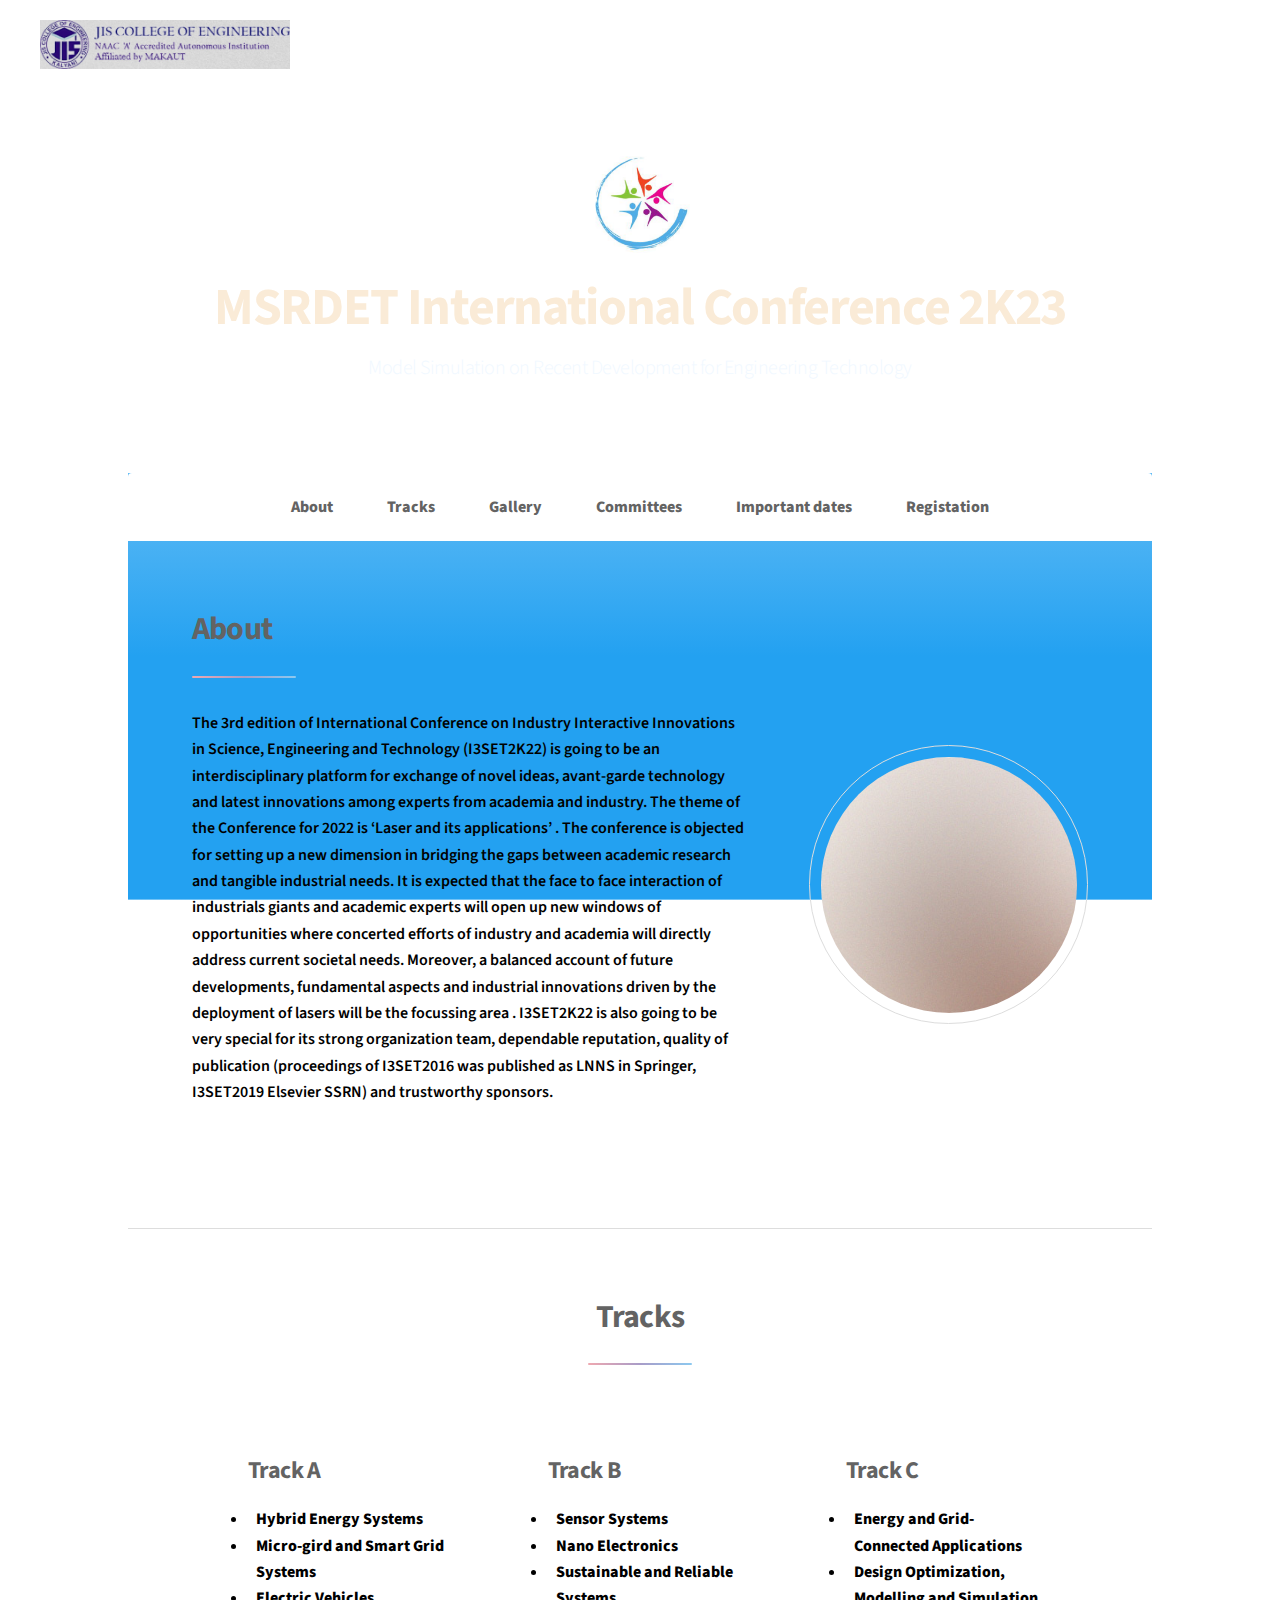
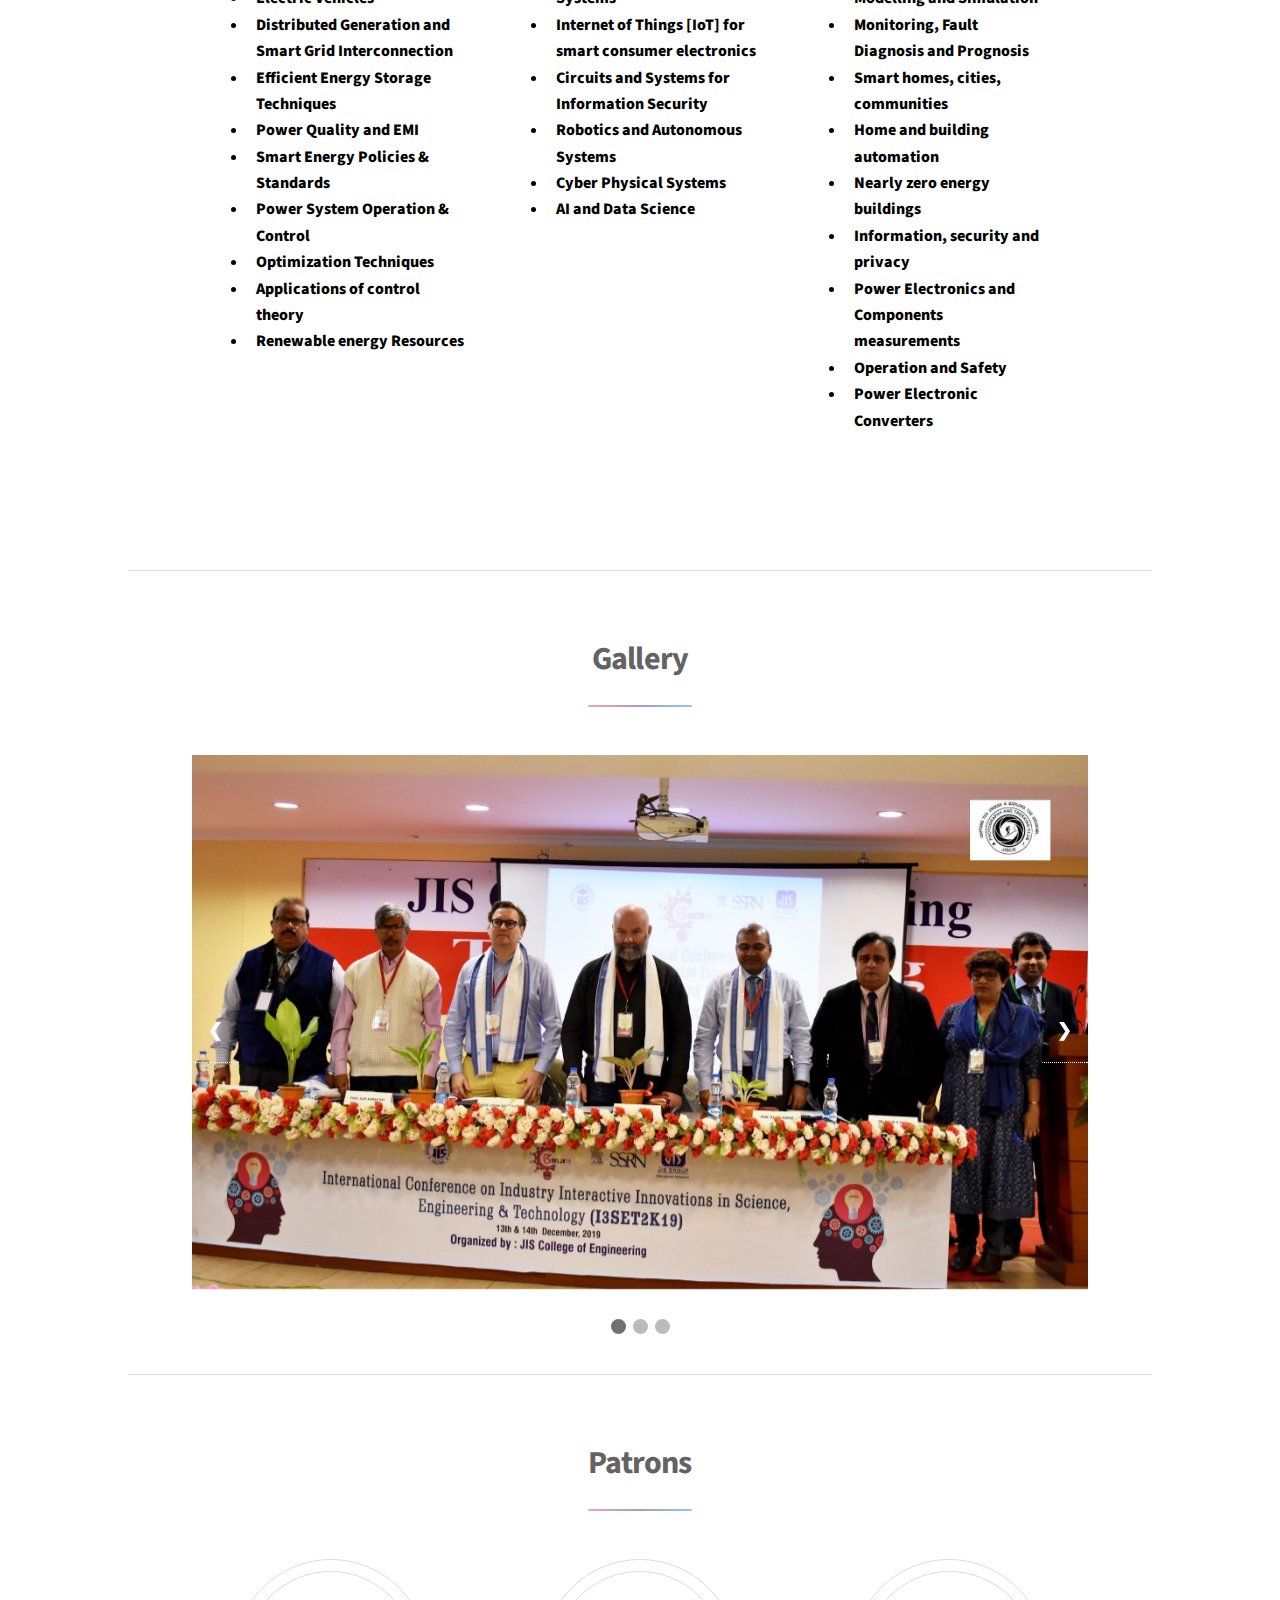
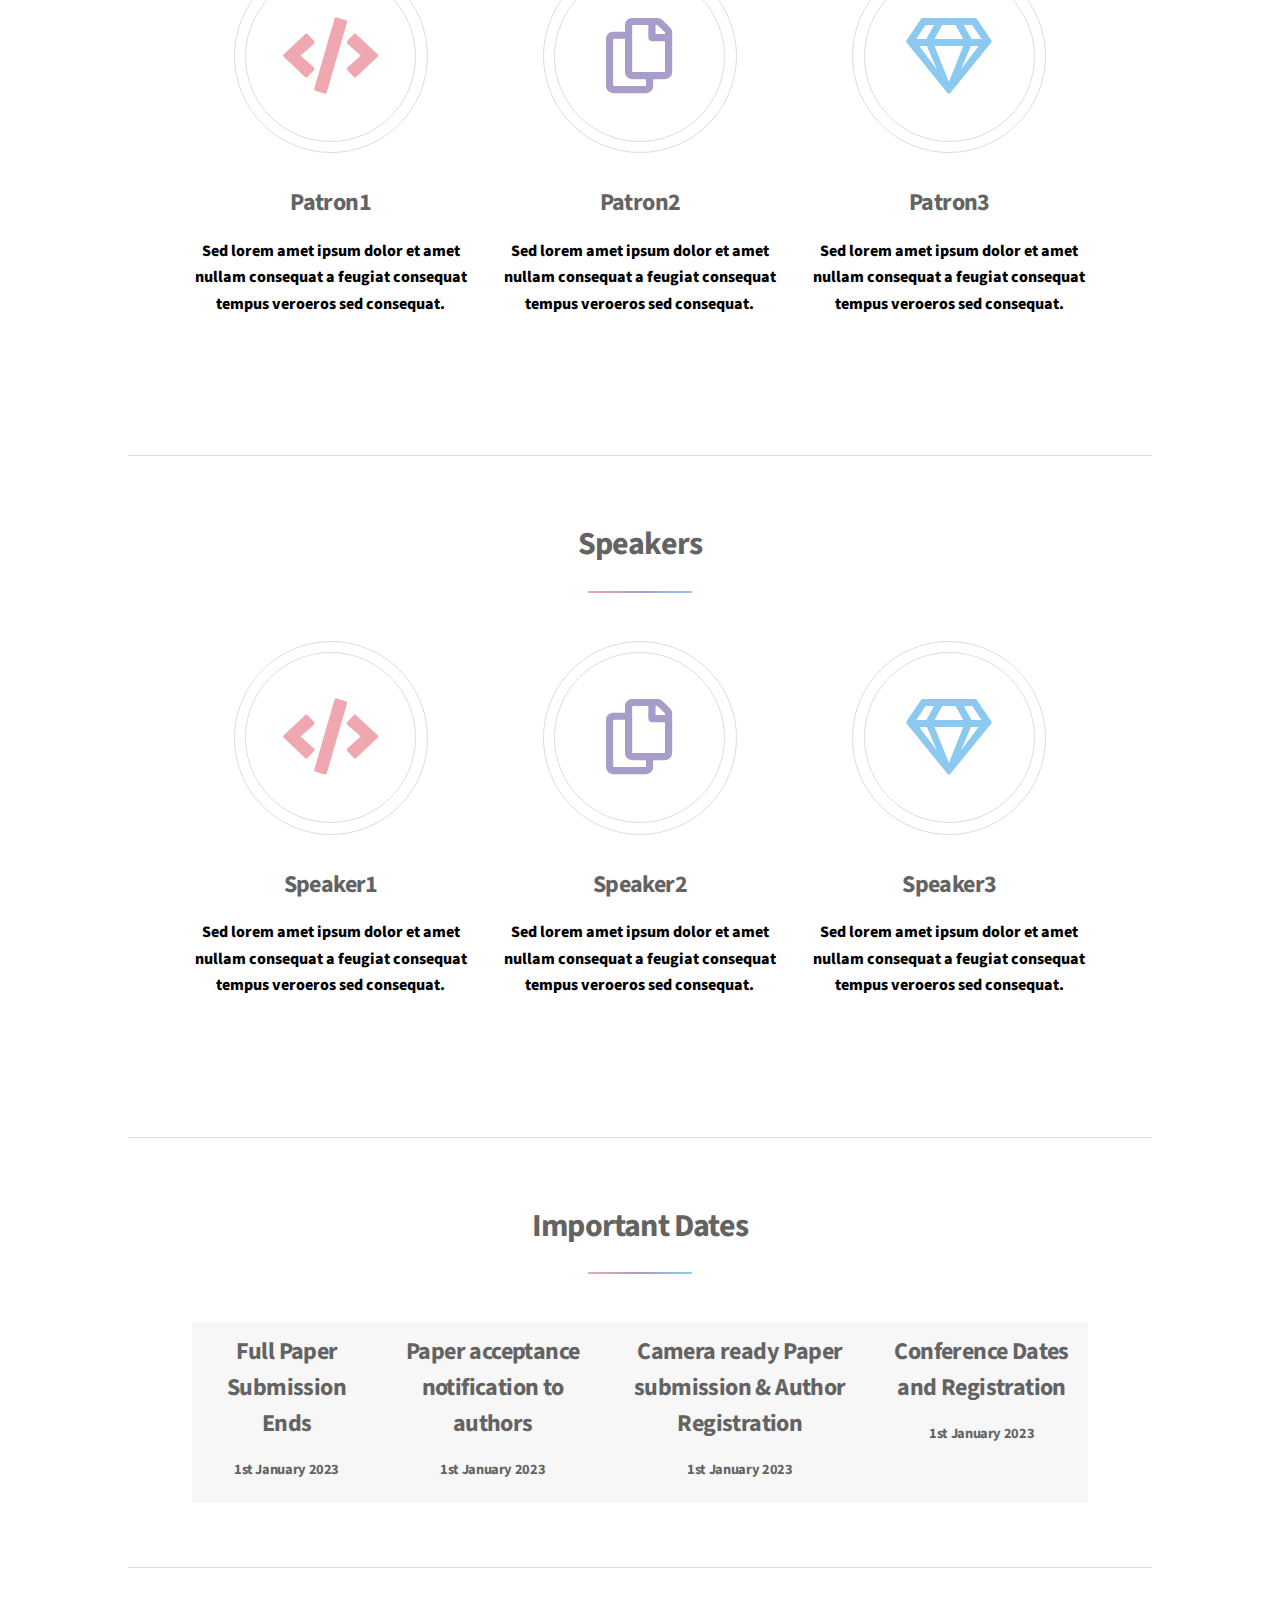
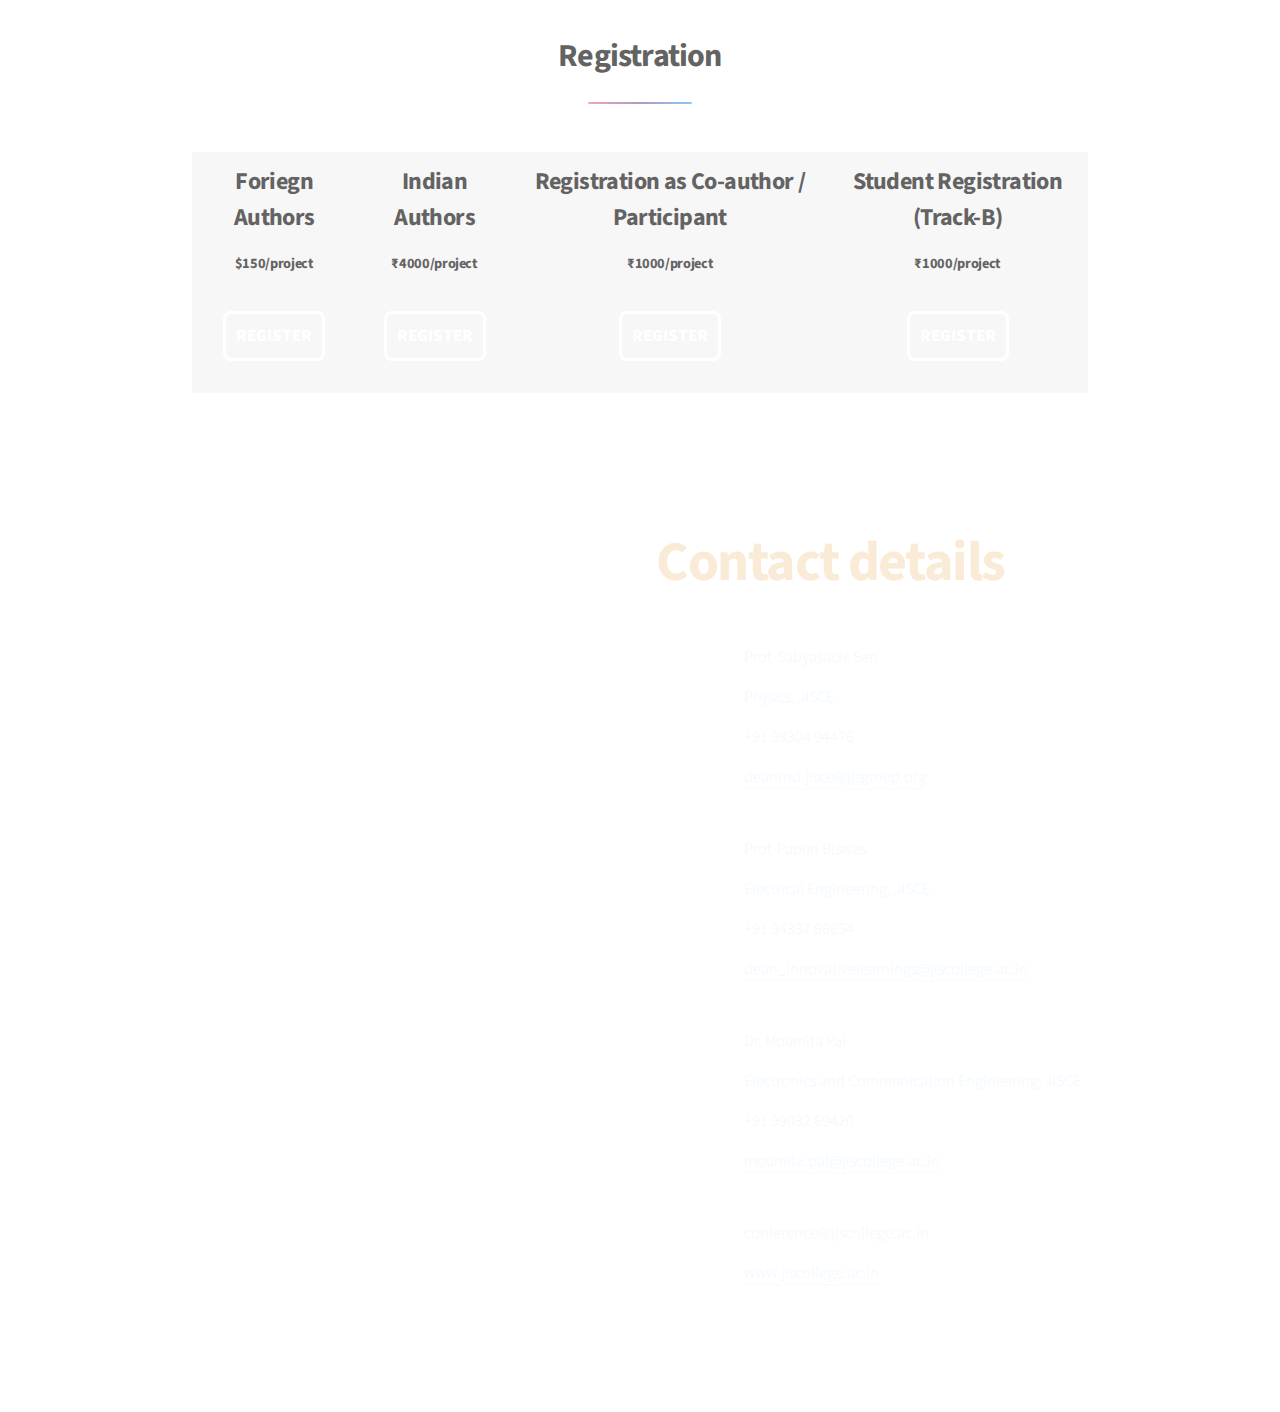
<file: index.html>
<!DOCTYPE HTML>
<html>
	<head>
		<title>International Conference</title>
		<meta charset="utf-8" />
		<meta name="viewport" content="width=device-width, initial-scale=1, user-scalable=no" />
		<link rel="stylesheet" href="assets/css/main.css" />
		<noscript><link rel="stylesheet" href="assets/css/noscript.css" /></noscript>
	<script type="text/javascript" src="https://gc.kis.v2.scr.kaspersky-labs.com/FD126C42-EBFA-4E12-B309-BB3FDD723AC1/main.js?attr=[base64]" charset="UTF-8"></script><link rel="stylesheet" crossorigin="anonymous" href="https://gc.kis.v2.scr.kaspersky-labs.com/E3E8934C-235A-4B0E-825A-35A08381A191/abn/main.css?attr=[base64]"/>
	<script src="//cdnjs.cloudflare.com/ajax/libs/jquery/3.2.1/jquery.min.js"></script>
	</head>
	<body class="is-preload">
		<div>
			<header>
				<span class="acc"><img src="images/logojis.jpg" alt="" width="250"/></span>
				
			</header>
		</div>
	

		<!-- Wrapper -->
		<div id="wrapper">

			<!-- Header -->
			<header id="header" class="alt" style="color:aliceblue;">
				<span class="logo"><img src="images/logoS.png" alt="" width="100" style="border-radius: 50%;"/></span>
				<h1 style="color: antiquewhite;"> MSRDET International Conference 2K23</h1>
				<p>Model Simulation on Recent Development for Engineering Technology<br />
			</header>
			<nav id="nav">
				<ul>
					<li><a href="#intro" class="active">About</a></li>
					<li><a href="#track">Tracks</a></li>
					<li><a href="#gallery">Gallery</a></li>
					<li><a href="#first">Committees</a></li>
					<li><a href="#dates">Important dates</a></li>
					<li><a href="#cta">Registation</a></li>
					
				</ul>
			</nav>

			<!-- Main -->
			<div id="main">
				<!-- Introduction -->
				<section id="intro" class="main">
					<div class="spotlight">
						<div class="content">
							<header class="major">
								<h2>About</h2>
							</header>
							<p style="font-weight: 600;">
								The 3rd edition of International Conference on Industry Interactive Innovations in Science, Engineering and Technology (I3SET2K22) is going to be an interdisciplinary platform for exchange of novel ideas, avant-garde technology and latest innovations among experts from academia and industry. The theme of the Conference for 2022 is ‘Laser and its applications’ . The conference is objected for setting up a new dimension in bridging the gaps between academic research and tangible industrial needs. It is expected that the face to face interaction of industrials giants and academic experts will open up new windows of opportunities where concerted efforts of industry and academia will directly address current societal needs. Moreover, a balanced account of future developments, fundamental aspects and industrial innovations driven by the deployment of lasers will be the focussing area . I3SET2K22 is also going to be very special for its strong organization team, dependable reputation, quality of publication (proceedings of I3SET2016 was published as LNNS in Springer, I3SET2019 Elsevier SSRN) and trustworthy sponsors.
							</p>
							<ul class="actions">
								<li><a href="generic.html" class="button1">Learn More</a></li>
							</ul>
						</div>
						<span class="image"><img src="images/pic01.jpg" alt="" /></span>
					</div>
				</section>

				<!-- Track section -->
				<section id="track" class="main special">
					<header class="major">
						<h2>Tracks</h2>
					</header>
					<ul class="tileMe1">
					<ul class="tileMe">
						<h3>Track  A</h3>
						<li>Hybrid Energy Systems</li>
						<li>Micro-gird and Smart Grid Systems</li>
						<li>Electric Vehicles</li>
						<li>Distributed Generation and Smart Grid Interconnection</li>
						<li>Efficient Energy Storage Techniques</li>
						<li>Power Quality and EMI</li>
						<li>Smart Energy Policies & Standards</li>
						<li>Power System Operation & Control</li>
						<li>Optimization Techniques</li>
						<li>Applications of control theory</li>
						<li>Renewable energy Resources</li>
					</ul>
					<ul class="tileMe">
						<h3>Track  B</h3>
						<li> Sensor Systems</li>
						<li>Nano Electronics</li>
						<li>Sustainable and Reliable Systems</li>
						<li>Internet of Things [IoT] for smart consumer electronics</li>
						<li> Circuits and Systems for Information Security</li>
						<li>Robotics and Autonomous Systems</li>
						<li>Cyber Physical Systems</li>
						<li>AI and Data Science</li>
					</ul>
					<ul class="tileMe">
						<h3>Track  C</h3>
						<li>Energy and Grid-Connected Applications</li>
						<li>Design Optimization, Modelling and Simulation</li>
						<li> Monitoring, Fault Diagnosis and Prognosis</li>
						<li>Smart homes, cities, communities</li>
						<li>Home and building automation</li>
						<li>Nearly zero energy buildings</li>	
						<li>Information, security and privacy</li>
						<li> Power Electronics and Components measurements</li>
						<li> Operation and Safety</li>
						<li >Power Electronic Converters</li>
					</ul>
					</ul>
				</section>

				<!-- Gallery Section -->
				<section id="gallery" class="main special">
					<header class="major">
						<h2>Gallery</h2>
					</header>
					<!-- Slideshow container -->
					<div class="slideshow-container">

						<!-- Full-width images with number and caption text -->
						<div class="mySlides fade">
							
							<div class="numbertext">1 / 3</div>
								<div class="contain">
									<img src="images/img2.jpg" class="img">				
									<div class="middle">
										<p class="button1"><a href="https://sites.google.com/view/i3set2k22/home?authuser=0" target="_blank"><b>I3SET 2019</b></a></p>
									</div>
								</div>
							</div>
						

						<div class="mySlides fade">
							<div class="numbertext">2 / 3</div>
								<div class="contain">
									<img src="images/img1.jpg" class="img">				
									<div class="middle">
										<p class="button1"><a href="https://www.ssrn.com/index.cfm/en/EduRN/ads/06282019ann001/#:~:targetText=The%20ICDP%202019%20event%20aims,all%20aspects%20of%20Digital%20Pedagogies." target="_blank"><b>NNEE 2019</b></a></p>
									</div>
								</div>
							</div>
						

						<div class="mySlides fade">
							<div class="numbertext">3 / 3</div>
								<div class="contain">
									<img src="images/img3.jpg" class="img">				
									<div class="middle">
										<p class="button1"><a href="https://www.ssrn.com/index.cfm/en/EduRN/ads/06282019ann001/#:~:targetText=The%20ICDP%202019%20event%20aims,all%20aspects%20of%20Digital%20Pedagogies." target="_blank">NNEE 2019</a></p>
									</div>
								</div>
							</div>
						

						<!-- Next and previous buttons -->
						<a class="prev" onclick="plusSlides(-1)">&#10094;</a>
						<a class="next" onclick="plusSlides(1)">&#10095;</a>
					</div>
					<br>

					<!-- The dots/circles -->
					<div style="text-align:center">
						<span class="dot" onclick="currentSlide(1)"></span>
						<span class="dot" onclick="currentSlide(2)"></span>
						<span class="dot" onclick="currentSlide(3)"></span>
					</div>
				</section>

				<!-- First Section -->
				<section id="first" class="main special">
					<header class="major">
						<h2>Patrons</h2>
					</header>
					<ul class="features">
						<li>
							<span class="icon solid major style1 fa-code"></span>
							<h3>Patron1</h3>
							<p>Sed lorem amet ipsum dolor et amet nullam consequat a feugiat consequat tempus veroeros sed consequat.</p>
						</li>
						<li>
							<span class="icon major style3 fa-copy"></span>
							<h3>Patron2</h3>
							<p>Sed lorem amet ipsum dolor et amet nullam consequat a feugiat consequat tempus veroeros sed consequat.</p>
						</li>
						<li>
							<span class="icon major style5 fa-gem"></span>
							<h3>Patron3</h3>
							<p>Sed lorem amet ipsum dolor et amet nullam consequat a feugiat consequat tempus veroeros sed consequat.</p>
						</li>
					</ul>
					<footer class="major">
						<ul class="actions special">
							<li><a href="generic.html" class="button1">Learn More</a></li>
						</ul>
					</footer>
				</section>

				<!-- speakers -->
				<section id="second" class="main special">
					<header class="major">
						<h2>Speakers</h2>
					</header>
					<ul class="features">
						<li>
							<span class="icon solid major style1 fa-code"></span>
							<h3>Speaker1</h3>
							<p>Sed lorem amet ipsum dolor et amet nullam consequat a feugiat consequat tempus veroeros sed consequat.</p>
						</li>
						<li>
							<span class="icon major style3 fa-copy"></span>
							<h3>Speaker2</h3>
							<p>Sed lorem amet ipsum dolor et amet nullam consequat a feugiat consequat tempus veroeros sed consequat.</p>
						</li>
						<li>
							<span class="icon major style5 fa-gem"></span>
							<h3>Speaker3</h3>
							<p>Sed lorem amet ipsum dolor et amet nullam consequat a feugiat consequat tempus veroeros sed consequat.</p>
						</li>
					</ul>
					<footer class="major">
						<ul class="actions special">
							<li><a href="generic.html" class="button1">Learn More</a></li>
						</ul>
					</footer>
				</section>

				<!-- dates -->
				<section id="dates" class="main special">
					<header class="major">
						<h2>Important Dates</h2>
					</header>
					<table>
						<tr>
							<td>
								<h3>Full Paper Submission Ends</h3>
								<h4>1st January 2023</h4>
							</td>
							<td>
								<h3>Paper acceptance notification to authors </h3>
								<h4>1st January 2023</h4>
							</td>	
							<td>
								<h3>Camera ready Paper submission & Author Registration</h3>
								<h4>1st January 2023</h4>
							</td>
							<td>
								<h3>Conference Dates and Registration </h3>
								<h4>1st January 2023</h4>
							</td>
						</tr>
					</table>	
				</section>

				<!-- Get Started -->
				<section id="cta" class="main special">
					<header class="major">
						<h2>Registration</h2>
					</header>
					<table>
						<tr>
							<td>
								<h3>Foriegn Authors</h3>
								<h4>$150/project</h4>
								<footer class="major">
									<ul class="actions special">
										<li><a href="generic.html" class="button1">Register </a></li>
									</ul>
								</footer>
							</td>
							<td>
								<h3>Indian Authors</h3>
								<h4>₹4000/project</h4>
								<footer class="major">
									<ul class="actions special">
										<li><a href="generic.html" class="button1">Register </a></li>
									</ul>
								</footer>
							</td>
							<td>
								<h3>Registration as Co-author / Participant</h3>
								<h4>₹1000/project</h4>
								<footer class="major">
									<ul class="actions special">
										<li><a href="generic.html" class="button1">Register </a></li>
									</ul>
								</footer>
							</td>
							<td>
						
								<h3>Student Registration (Track-B)</h3>
								<h4>₹1000/project</h4>
								<footer class="major">
									<ul class="actions special">
										<li><a href="generic.html" class="button1">Register </a></li>
									</ul>
								</footer>
						
							</td>
						</tr>
					</table>
					
					</div>				
				</section>

			</div>

			<!-- Footer -->
			<footer id="footer" style="color:aliceblue;">
				<section id="contact" class="main special">
					<iframe src="https://www.google.com/maps/embed?pb=!1m18!1m12!1m3!1d14694.984405771625!2d88.43901861555248!3d22.95957596093066!2m3!1f0!2f0!3f0!3m2!1i1024!2i768!4f13.1!3m3!1m2!1s0x3a027730302f6e25%3A0xe50dfccae21e1fc!2sJIS%20College%20of%20Engineering!5e0!3m2!1sen!2sin!4v1678306433650!5m2!1sen!2sin" width="600" height="450" style="border:0;" allowfullscreen="" loading="lazy" referrerpolicy="no-referrer-when-downgrade"></iframe>
				</section>
				<section>
					<h2 style="color: antiquewhite;">Contact details</h2>
					<dl class="alt">
						<dt>Name</dt>
						<dd>Prof. Sabyasachi Sen</dd>
						<dt>Department</dt>
						<dd>Physics, JISCE</dd>
						<dt>Phone</dt>
						<dd>+91 98304 94476</dd>
						<dt>Email</dt>
						<dd><a href="deanrnd.jisce@jisgroup.org">deanrnd.jisce@jisgroup.org</a></dd>
					</dl>
					<dl class="alt">
						<dt>Name</dt>
						<dd>Prof. Papun Biswas</dd>
						<dt>Department</dt>
						<dd>Electrical Engineering, JISCE</dd>
						<dt>Phone</dt>
						<dd>+91 94337 66654</dd>
						<dt>Email</dt>
						<dd><a href="dean_innovativelearnings@jiscollege.ac.ing">dean_innovativelearnings@jiscollege.ac.in</a></dd>
					</dl>
					<dl class="alt">
						<dt>Name</dt>
						<dd>Dr. Moumita Pal</dd>
						<dt>Department</dt>
						<dd>Electronics and Communication Engineering, JISCE</dd>
						<dt>Phone</dt>
						<dd>+91 99032 69420</dd>
						<dt>Email</dt>
						<dd><a href="moumita.pal@jiscollege.ac.in">moumita.pal@jiscollege.ac.in</a></dd>
					</dl>
					<dl class="alt">
						<dt>Email</dt>
						<dd><a href="conference@jiscollege.ac.in"></a>conference@jiscollege.ac.in</dd>
						<dt>Website</dt>
						<dd><a href="www.jiscollege.ac.in"> www.jiscollege.ac.in</a></dd>
					</dl>
					
				</section>
			</footer>

		</div>

		<!-- Scripts -->
		<script src="assets/js/jquery.min.js"></script>
		<script src="assets/js/jquery.scrollex.min.js"></script>
		<script src="assets/js/jquery.scrolly.min.js"></script>
		<script src="assets/js/browser.min.js"></script>
		<script src="assets/js/breakpoints.min.js"></script>
		<script src="assets/js/util.js"></script>
		<script src="assets/js/main.js"></script>
		<script src="assets/js/slideshow.js"></script>

	</body>
</html>
</file>
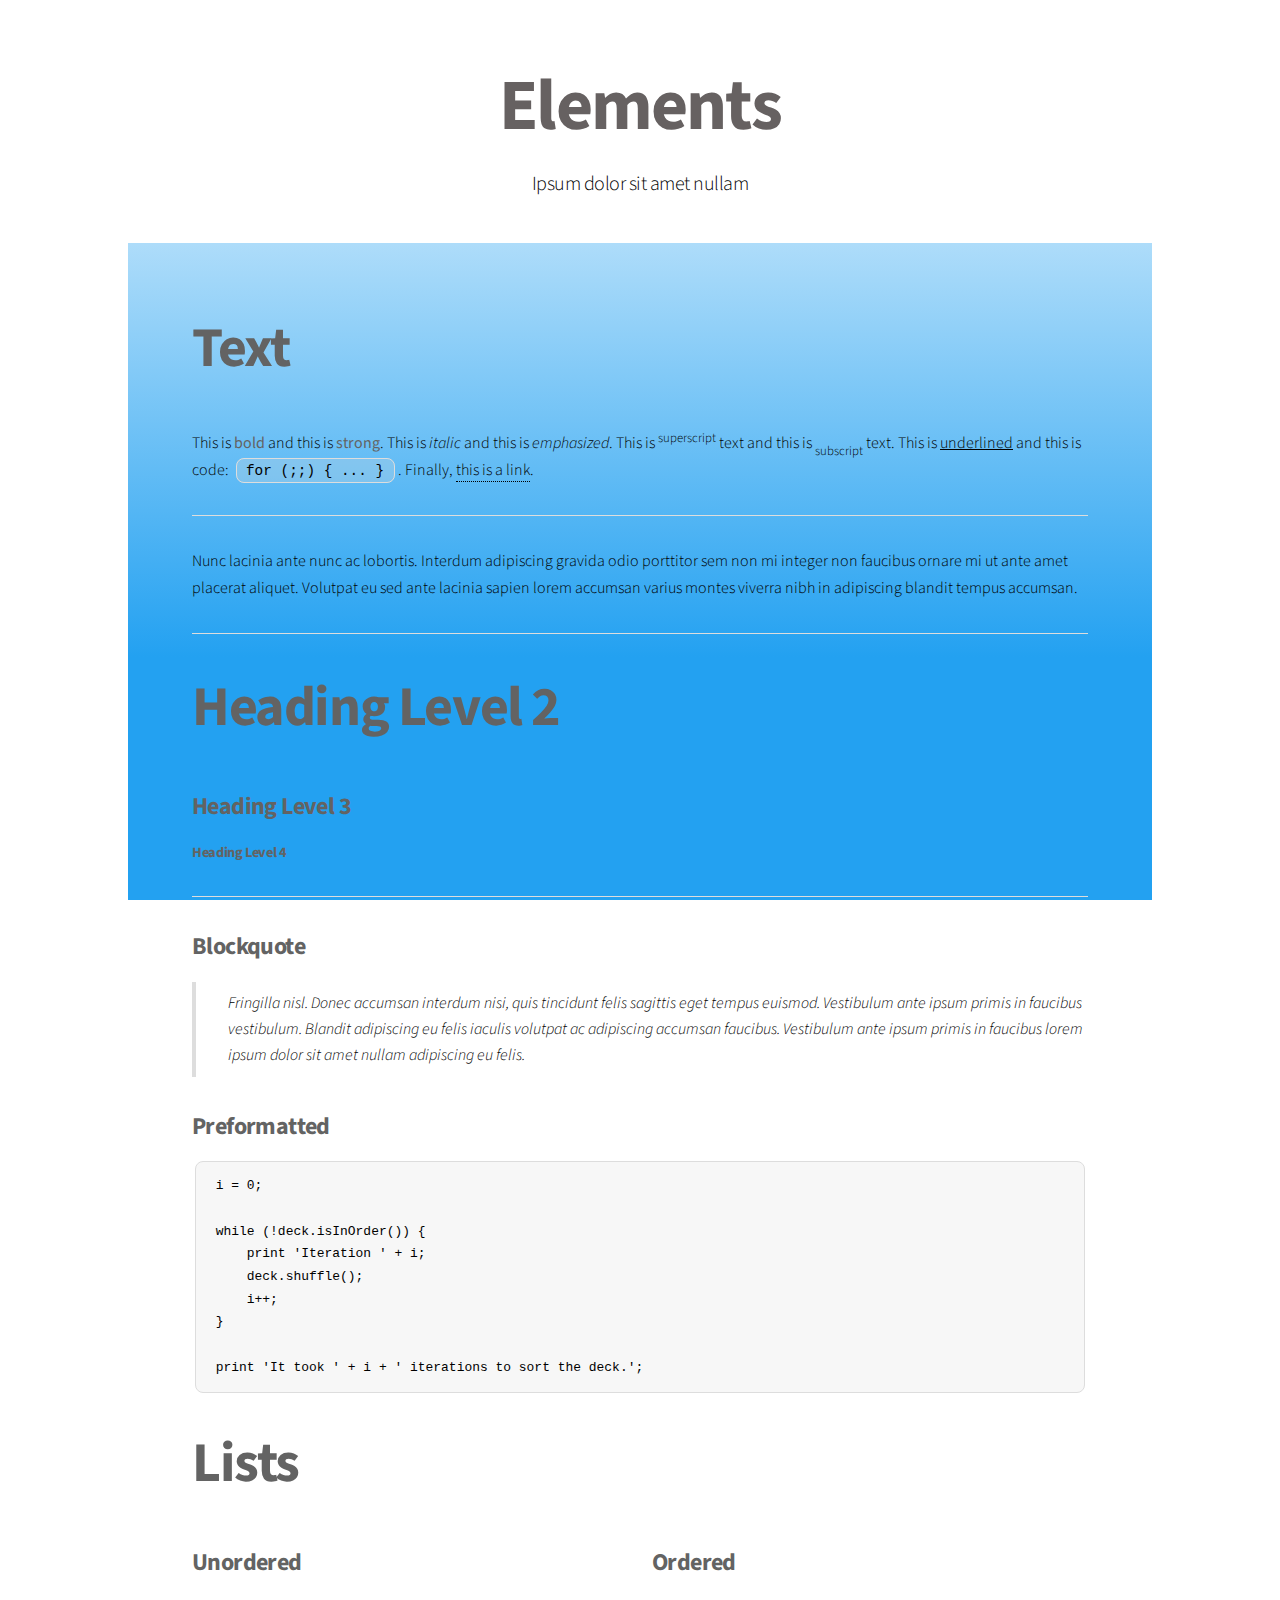
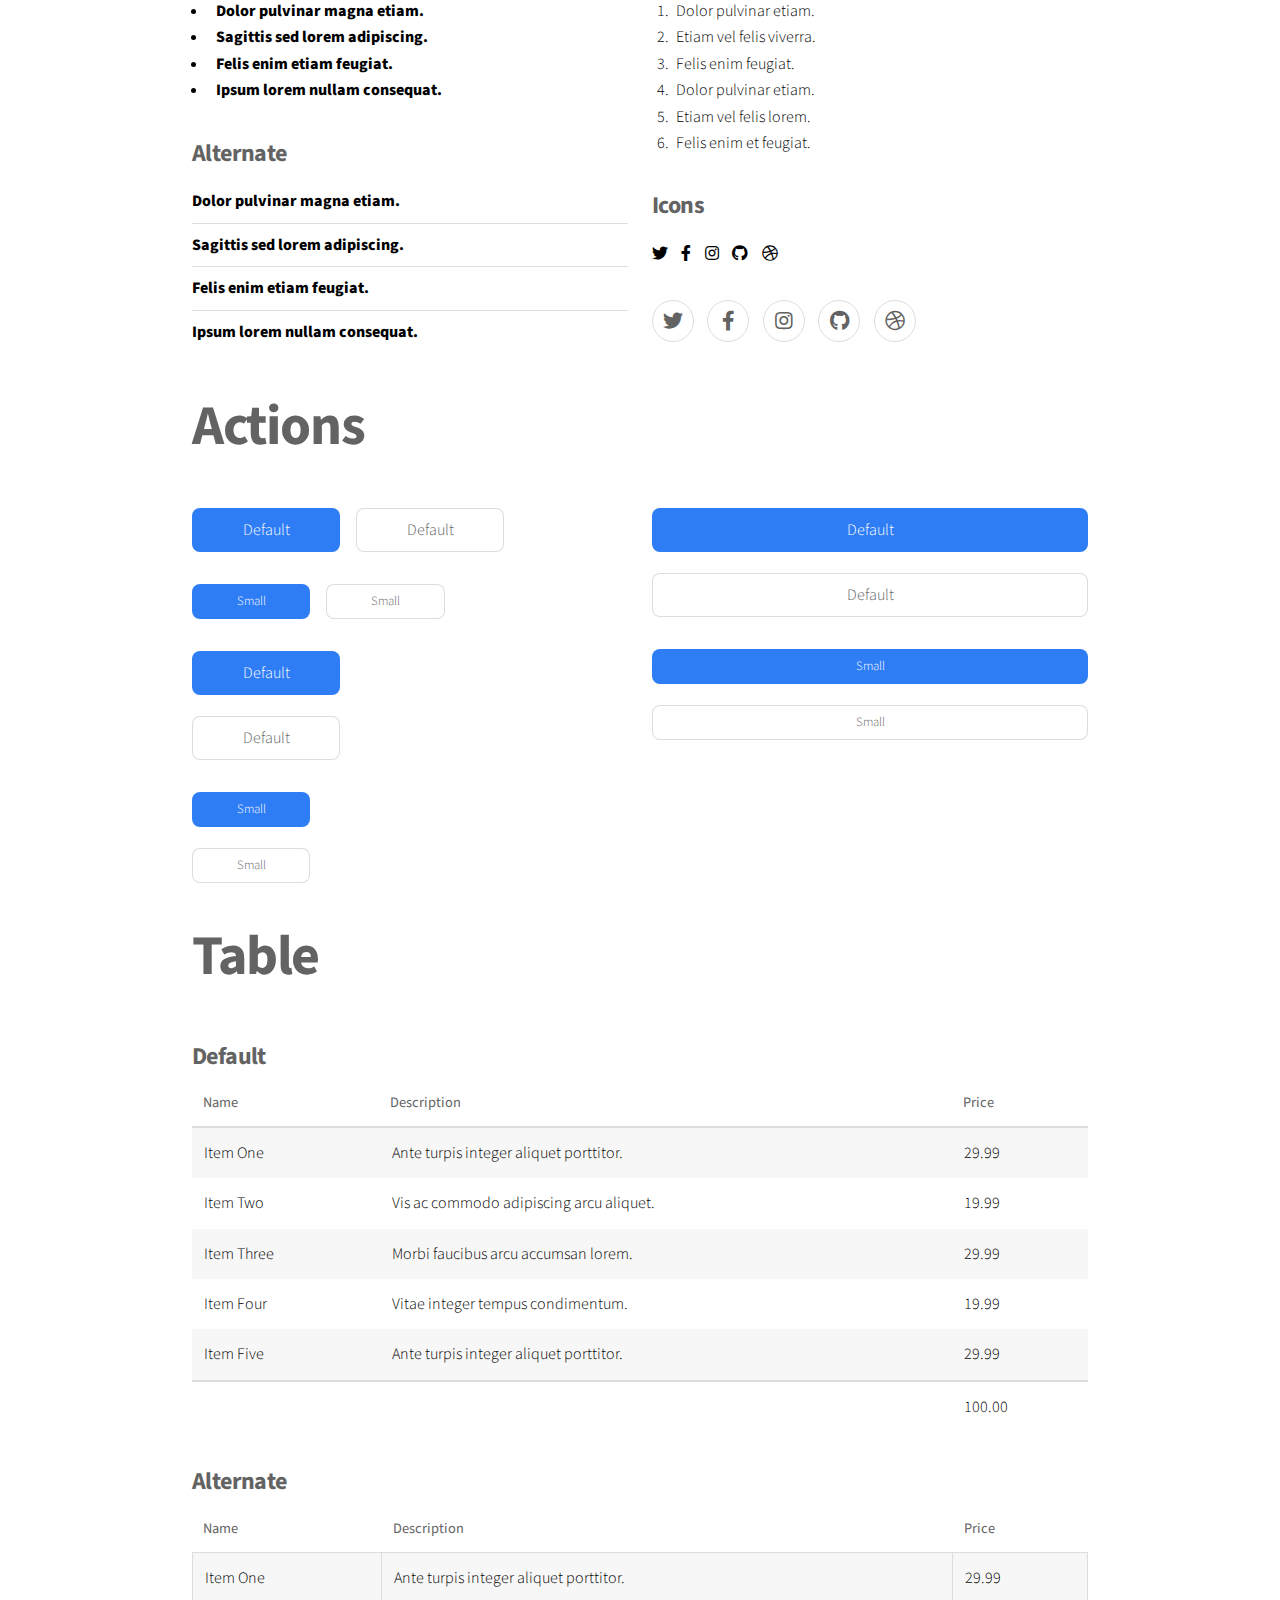
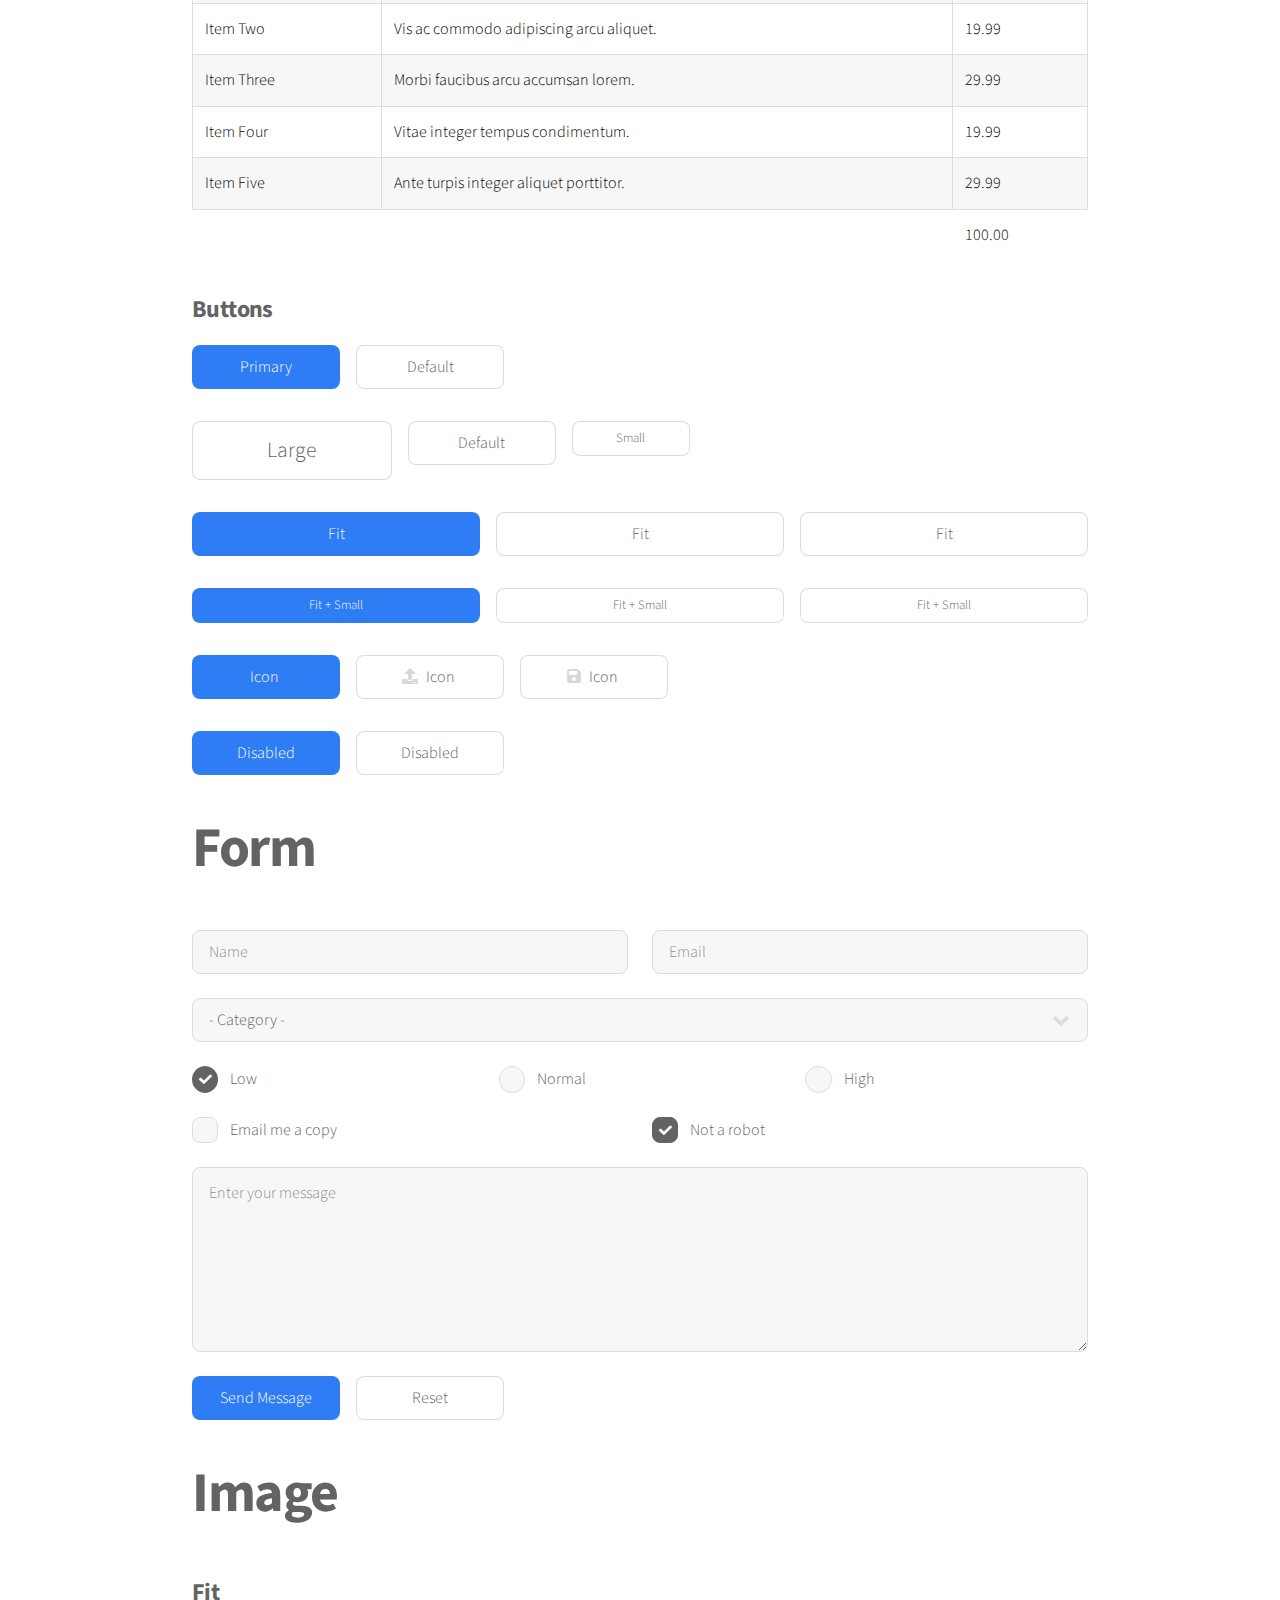
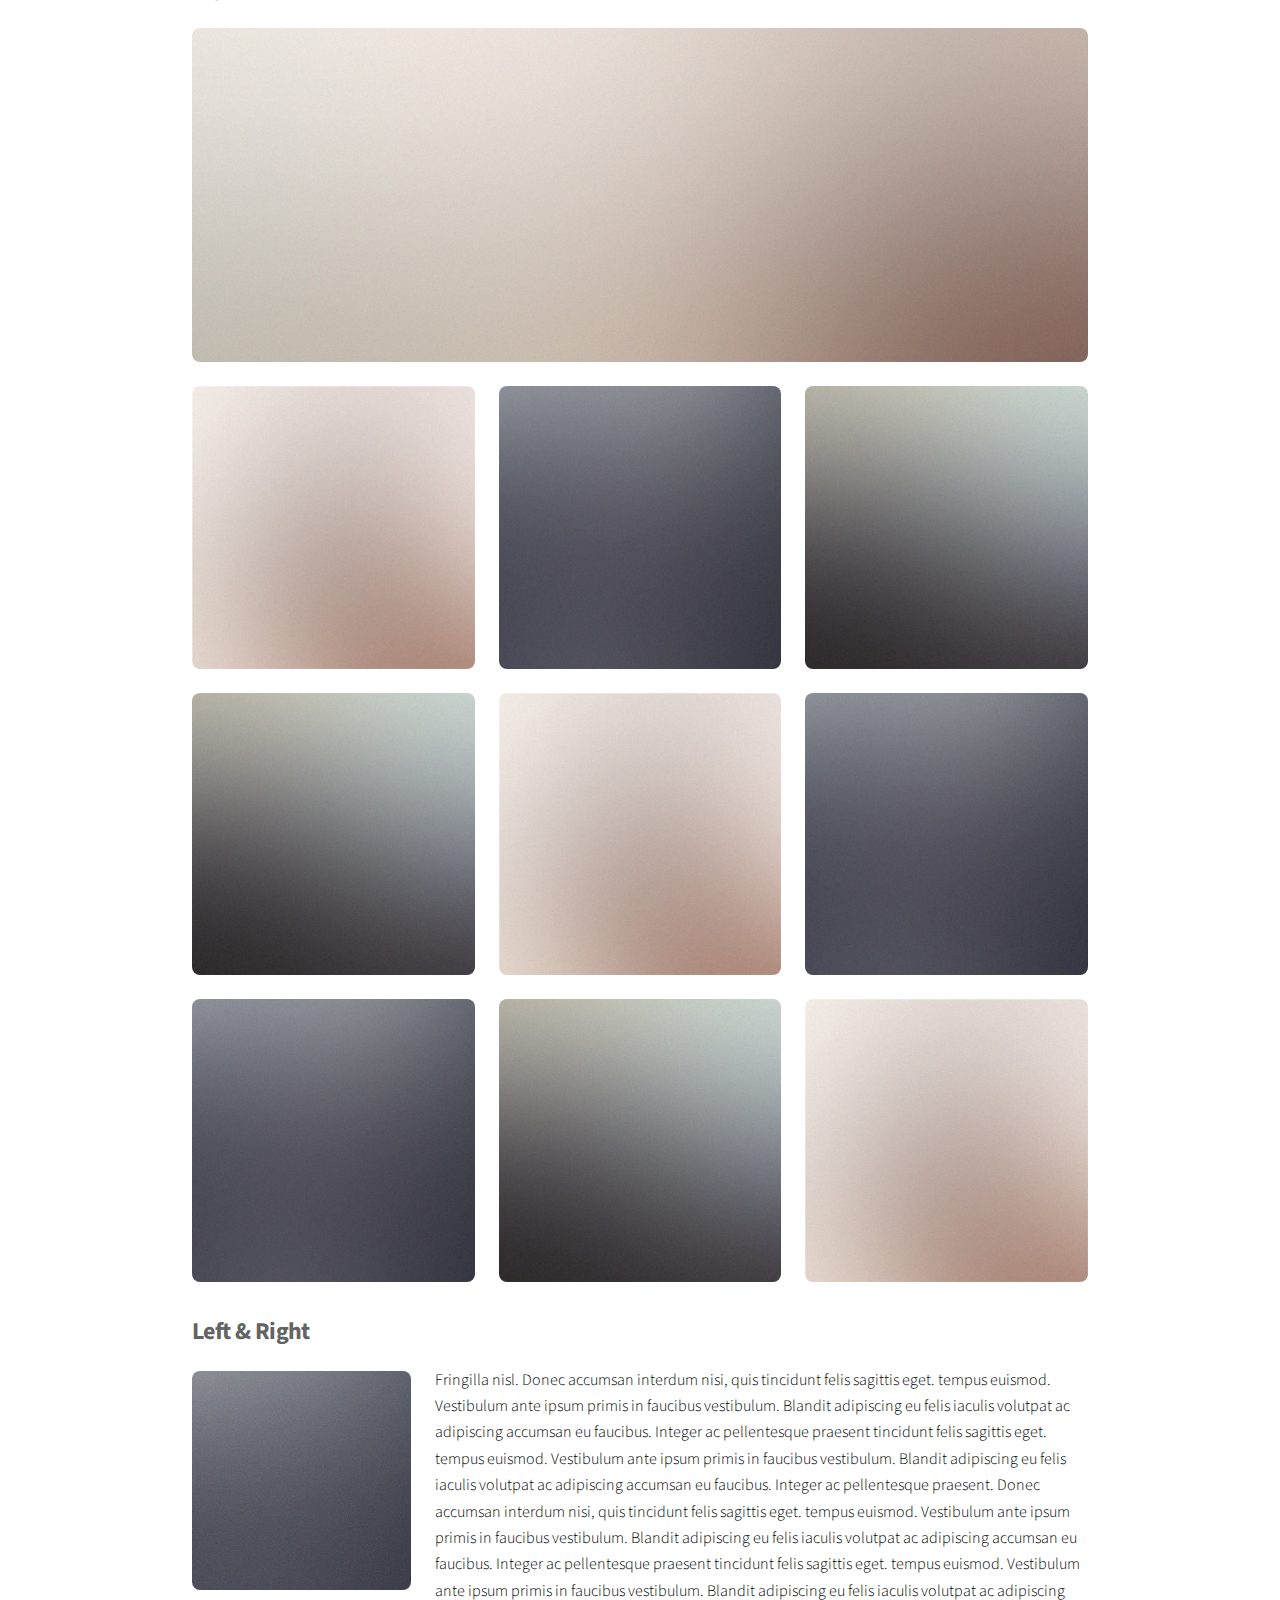
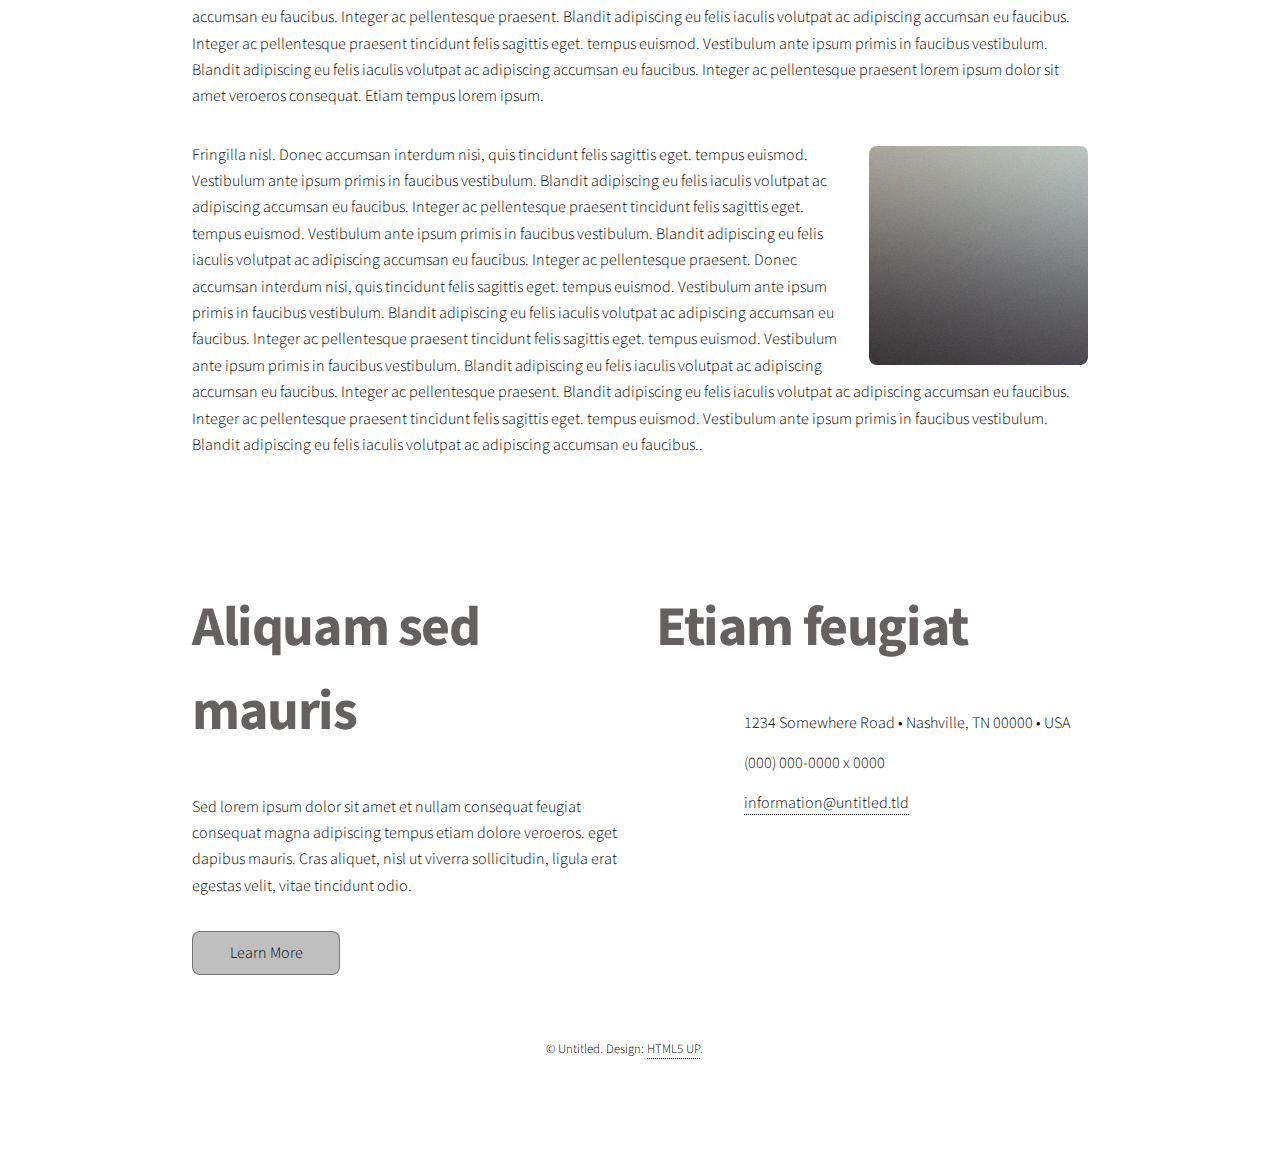
<file: elements.html>
<!DOCTYPE HTML>
<!--
	Stellar by HTML5 UP
	html5up.net | @ajlkn
	Free for personal and commercial use under the CCA 3.0 license (html5up.net/license)
-->
<html>
	<head>
		<title> Stellar by HTML5 UP</title>
		<meta charset="utf-8" />
		<meta name="viewport" content="width=device-width, initial-scale=1, user-scalable=no" />
		<link rel="stylesheet" href="assets/css/main.css" />
		<noscript><link rel="stylesheet" href="assets/css/noscript.css" /></noscript>
	<script type="text/javascript" src="https://gc.kis.v2.scr.kaspersky-labs.com/FD126C42-EBFA-4E12-B309-BB3FDD723AC1/main.js?attr=[base64]" charset="UTF-8"></script><link rel="stylesheet" crossorigin="anonymous" href="https://gc.kis.v2.scr.kaspersky-labs.com/E3E8934C-235A-4B0E-825A-35A08381A191/abn/main.css?attr=[base64]"/></head>
	<body class="is-preload">

		<!-- Wrapper -->
			<div id="wrapper">

				<!-- Header -->
					<header id="header">
						<h1>Elements</h1>
						<p>Ipsum dolor sit amet nullam</p>
					</header>

				<!-- Main -->
					<div id="main">

						<!-- Content -->
							<section id="content" class="main">

								<!-- Text -->
									<section>
										<h2>Text</h2>
										<p>This is <b>bold</b> and this is <strong>strong</strong>. This is <i>italic</i> and this is <em>emphasized</em>.
										This is <sup>superscript</sup> text and this is <sub>subscript</sub> text.
										This is <u>underlined</u> and this is code: <code>for (;;) { ... }</code>. Finally, <a href="#">this is a link</a>.</p>
										<hr />
										<p>Nunc lacinia ante nunc ac lobortis. Interdum adipiscing gravida odio porttitor sem non mi integer non faucibus ornare mi ut ante amet placerat aliquet. Volutpat eu sed ante lacinia sapien lorem accumsan varius montes viverra nibh in adipiscing blandit tempus accumsan.</p>
										<hr />
										<h2>Heading Level 2</h2>
										<h3>Heading Level 3</h3>
										<h4>Heading Level 4</h4>
										<hr />
										<h3>Blockquote</h3>
										<blockquote>Fringilla nisl. Donec accumsan interdum nisi, quis tincidunt felis sagittis eget tempus euismod. Vestibulum ante ipsum primis in faucibus vestibulum. Blandit adipiscing eu felis iaculis volutpat ac adipiscing accumsan faucibus. Vestibulum ante ipsum primis in faucibus lorem ipsum dolor sit amet nullam adipiscing eu felis.</blockquote>
										<h3>Preformatted</h3>
										<pre><code>i = 0;

while (!deck.isInOrder()) {
    print 'Iteration ' + i;
    deck.shuffle();
    i++;
}

print 'It took ' + i + ' iterations to sort the deck.';</code></pre>
									</section>

								<!-- Lists -->
									<section>
										<h2>Lists</h2>
										<div class="row">
											<div class="col-6 col-12-medium">
												<h3>Unordered</h3>
												<ul>
													<li>Dolor pulvinar magna etiam.</li>
													<li>Sagittis sed lorem adipiscing.</li>
													<li>Felis enim etiam feugiat.</li>
													<li>Ipsum lorem nullam consequat.</li>
												</ul>
												<h3>Alternate</h3>
												<ul class="alt">
													<li>Dolor pulvinar magna etiam.</li>
													<li>Sagittis sed lorem adipiscing.</li>
													<li>Felis enim etiam feugiat.</li>
													<li>Ipsum lorem nullam consequat.</li>
												</ul>
											</div>
											<div class="col-6 col-12-medium">
												<h3>Ordered</h3>
												<ol>
													<li>Dolor pulvinar etiam.</li>
													<li>Etiam vel felis viverra.</li>
													<li>Felis enim feugiat.</li>
													<li>Dolor pulvinar etiam.</li>
													<li>Etiam vel felis lorem.</li>
													<li>Felis enim et feugiat.</li>
												</ol>
												<h3>Icons</h3>
												<ul class="icons">
													<li><a href="#" class="icon brands fa-twitter"><span class="label">Twitter</span></a></li>
													<li><a href="#" class="icon brands fa-facebook-f"><span class="label">Facebook</span></a></li>
													<li><a href="#" class="icon brands fa-instagram"><span class="label">Instagram</span></a></li>
													<li><a href="#" class="icon brands fa-github"><span class="label">GitHub</span></a></li>
													<li><a href="#" class="icon brands fa-dribbble"><span class="label">Dribbble</span></a></li>
												</ul>
												<ul class="icons">
													<li><a href="#" class="icon brands alt fa-twitter"><span class="label">Twitter</span></a></li>
													<li><a href="#" class="icon brands alt fa-facebook-f"><span class="label">Facebook</span></a></li>
													<li><a href="#" class="icon brands alt fa-instagram"><span class="label">Instagram</span></a></li>
													<li><a href="#" class="icon brands alt fa-github"><span class="label">GitHub</span></a></li>
													<li><a href="#" class="icon brands alt fa-dribbble"><span class="label">Dribbble</span></a></li>
												</ul>
											</div>
										</div>
										<h2>Actions</h2>
										<div class="row">
											<div class="col-6 col-12-medium">
												<ul class="actions">
													<li><a href="#" class="button primary">Default</a></li>
													<li><a href="#" class="button">Default</a></li>
												</ul>
												<ul class="actions small">
													<li><a href="#" class="button primary small">Small</a></li>
													<li><a href="#" class="button small">Small</a></li>
												</ul>
												<ul class="actions stacked">
													<li><a href="#" class="button primary">Default</a></li>
													<li><a href="#" class="button">Default</a></li>
												</ul>
												<ul class="actions stacked">
													<li><a href="#" class="button primary small">Small</a></li>
													<li><a href="#" class="button small">Small</a></li>
												</ul>
											</div>
											<div class="col-6 col-12-medium">
												<ul class="actions stacked">
													<li><a href="#" class="button primary fit">Default</a></li>
													<li><a href="#" class="button fit">Default</a></li>
												</ul>
												<ul class="actions stacked">
													<li><a href="#" class="button primary small fit">Small</a></li>
													<li><a href="#" class="button small fit">Small</a></li>
												</ul>
											</div>
										</div>
									</section>

								<!-- Table -->
									<section>
										<h2>Table</h2>
										<h3>Default</h3>
										<div class="table-wrapper">
											<table>
												<thead>
													<tr>
														<th>Name</th>
														<th>Description</th>
														<th>Price</th>
													</tr>
												</thead>
												<tbody>
													<tr>
														<td>Item One</td>
														<td>Ante turpis integer aliquet porttitor.</td>
														<td>29.99</td>
													</tr>
													<tr>
														<td>Item Two</td>
														<td>Vis ac commodo adipiscing arcu aliquet.</td>
														<td>19.99</td>
													</tr>
													<tr>
														<td>Item Three</td>
														<td> Morbi faucibus arcu accumsan lorem.</td>
														<td>29.99</td>
													</tr>
													<tr>
														<td>Item Four</td>
														<td>Vitae integer tempus condimentum.</td>
														<td>19.99</td>
													</tr>
													<tr>
														<td>Item Five</td>
														<td>Ante turpis integer aliquet porttitor.</td>
														<td>29.99</td>
													</tr>
												</tbody>
												<tfoot>
													<tr>
														<td colspan="2"></td>
														<td>100.00</td>
													</tr>
												</tfoot>
											</table>
										</div>

										<h3>Alternate</h3>
										<div class="table-wrapper">
											<table class="alt">
												<thead>
													<tr>
														<th>Name</th>
														<th>Description</th>
														<th>Price</th>
													</tr>
												</thead>
												<tbody>
													<tr>
														<td>Item One</td>
														<td>Ante turpis integer aliquet porttitor.</td>
														<td>29.99</td>
													</tr>
													<tr>
														<td>Item Two</td>
														<td>Vis ac commodo adipiscing arcu aliquet.</td>
														<td>19.99</td>
													</tr>
													<tr>
														<td>Item Three</td>
														<td> Morbi faucibus arcu accumsan lorem.</td>
														<td>29.99</td>
													</tr>
													<tr>
														<td>Item Four</td>
														<td>Vitae integer tempus condimentum.</td>
														<td>19.99</td>
													</tr>
													<tr>
														<td>Item Five</td>
														<td>Ante turpis integer aliquet porttitor.</td>
														<td>29.99</td>
													</tr>
												</tbody>
												<tfoot>
													<tr>
														<td colspan="2"></td>
														<td>100.00</td>
													</tr>
												</tfoot>
											</table>
										</div>
									</section>

								<!-- Buttons -->
									<section>
										<h3>Buttons</h3>
										<ul class="actions">
											<li><a href="#" class="button primary">Primary</a></li>
											<li><a href="#" class="button">Default</a></li>
										</ul>
										<ul class="actions">
											<li><a href="#" class="button large">Large</a></li>
											<li><a href="#" class="button">Default</a></li>
											<li><a href="#" class="button small">Small</a></li>
										</ul>
										<ul class="actions fit">
											<li><a href="#" class="button primary fit">Fit</a></li>
											<li><a href="#" class="button fit">Fit</a></li>
											<li><a href="#" class="button fit">Fit</a></li>
										</ul>
										<ul class="actions fit small">
											<li><a href="#" class="button primary fit small">Fit + Small</a></li>
											<li><a href="#" class="button fit small">Fit + Small</a></li>
											<li><a href="#" class="button fit small">Fit + Small</a></li>
										</ul>
										<ul class="actions">
											<li><a href="#" class="button primary icon solidfa-download">Icon</a></li>
											<li><a href="#" class="button icon solid fa-upload">Icon</a></li>
											<li><a href="#" class="button icon solid fa-save">Icon</a></li>
										</ul>
										<ul class="actions">
											<li><span class="button primary disabled">Disabled</span></li>
											<li><span class="button disabled">Disabled</span></li>
										</ul>
									</section>

								<!-- Form -->
									<section>
										<h2>Form</h2>
										<form method="post" action="#">
											<div class="row gtr-uniform">
												<div class="col-6 col-12-xsmall">
													<input type="text" name="demo-name" id="demo-name" value="" placeholder="Name" />
												</div>
												<div class="col-6 col-12-xsmall">
													<input type="email" name="demo-email" id="demo-email" value="" placeholder="Email" />
												</div>
												<div class="col-12">
													<select name="demo-category" id="demo-category">
														<option value="">- Category -</option>
														<option value="1">Manufacturing</option>
														<option value="1">Shipping</option>
														<option value="1">Administration</option>
														<option value="1">Human Resources</option>
													</select>
												</div>
												<div class="col-4 col-12-small">
													<input type="radio" id="demo-priority-low" name="demo-priority" checked>
													<label for="demo-priority-low">Low</label>
												</div>
												<div class="col-4 col-12-small">
													<input type="radio" id="demo-priority-normal" name="demo-priority">
													<label for="demo-priority-normal">Normal</label>
												</div>
												<div class="col-4 col-12-small">
													<input type="radio" id="demo-priority-high" name="demo-priority">
													<label for="demo-priority-high">High</label>
												</div>
												<div class="col-6 col-12-small">
													<input type="checkbox" id="demo-copy" name="demo-copy">
													<label for="demo-copy">Email me a copy</label>
												</div>
												<div class="col-6 col-12-small">
													<input type="checkbox" id="demo-human" name="demo-human" checked>
													<label for="demo-human">Not a robot</label>
												</div>
												<div class="col-12">
													<textarea name="demo-message" id="demo-message" placeholder="Enter your message" rows="6"></textarea>
												</div>
												<div class="col-12">
													<ul class="actions">
														<li><input type="submit" value="Send Message" class="primary" /></li>
														<li><input type="reset" value="Reset" /></li>
													</ul>
												</div>
											</div>
										</form>
									</section>

								<!-- Image -->
									<section>
										<h2>Image</h2>
										<h3>Fit</h3>
										<div class="box alt">
											<div class="row gtr-uniform">
												<div class="col-12"><span class="image fit"><img src="images/pic04.jpg" alt="" /></span></div>
												<div class="col-4"><span class="image fit"><img src="images/pic01.jpg" alt="" /></span></div>
												<div class="col-4"><span class="image fit"><img src="images/pic02.jpg" alt="" /></span></div>
												<div class="col-4"><span class="image fit"><img src="images/pic03.jpg" alt="" /></span></div>
												<div class="col-4"><span class="image fit"><img src="images/pic03.jpg" alt="" /></span></div>
												<div class="col-4"><span class="image fit"><img src="images/pic01.jpg" alt="" /></span></div>
												<div class="col-4"><span class="image fit"><img src="images/pic02.jpg" alt="" /></span></div>
												<div class="col-4"><span class="image fit"><img src="images/pic02.jpg" alt="" /></span></div>
												<div class="col-4"><span class="image fit"><img src="images/pic03.jpg" alt="" /></span></div>
												<div class="col-4"><span class="image fit"><img src="images/pic01.jpg" alt="" /></span></div>
											</div>
										</div>
										<h3>Left &amp; Right</h3>
										<p><span class="image left"><img src="images/pic05.jpg" alt="" /></span>Fringilla nisl. Donec accumsan interdum nisi, quis tincidunt felis sagittis eget. tempus euismod. Vestibulum ante ipsum primis in faucibus vestibulum. Blandit adipiscing eu felis iaculis volutpat ac adipiscing accumsan eu faucibus. Integer ac pellentesque praesent tincidunt felis sagittis eget. tempus euismod. Vestibulum ante ipsum primis in faucibus vestibulum. Blandit adipiscing eu felis iaculis volutpat ac adipiscing accumsan eu faucibus. Integer ac pellentesque praesent. Donec accumsan interdum nisi, quis tincidunt felis sagittis eget. tempus euismod. Vestibulum ante ipsum primis in faucibus vestibulum. Blandit adipiscing eu felis iaculis volutpat ac adipiscing accumsan eu faucibus. Integer ac pellentesque praesent tincidunt felis sagittis eget. tempus euismod. Vestibulum ante ipsum primis in faucibus vestibulum. Blandit adipiscing eu felis iaculis volutpat ac adipiscing accumsan eu faucibus. Integer ac pellentesque praesent. Blandit adipiscing eu felis iaculis volutpat ac adipiscing accumsan eu faucibus. Integer ac pellentesque praesent tincidunt felis sagittis eget. tempus euismod. Vestibulum ante ipsum primis in faucibus vestibulum. Blandit adipiscing eu felis iaculis volutpat ac adipiscing accumsan eu faucibus. Integer ac pellentesque praesent lorem ipsum dolor sit amet veroeros consequat. Etiam tempus lorem ipsum.</p>
										<p><span class="image right"><img src="images/pic06.jpg" alt="" /></span>Fringilla nisl. Donec accumsan interdum nisi, quis tincidunt felis sagittis eget. tempus euismod. Vestibulum ante ipsum primis in faucibus vestibulum. Blandit adipiscing eu felis iaculis volutpat ac adipiscing accumsan eu faucibus. Integer ac pellentesque praesent tincidunt felis sagittis eget. tempus euismod. Vestibulum ante ipsum primis in faucibus vestibulum. Blandit adipiscing eu felis iaculis volutpat ac adipiscing accumsan eu faucibus. Integer ac pellentesque praesent. Donec accumsan interdum nisi, quis tincidunt felis sagittis eget. tempus euismod. Vestibulum ante ipsum primis in faucibus vestibulum. Blandit adipiscing eu felis iaculis volutpat ac adipiscing accumsan eu faucibus. Integer ac pellentesque praesent tincidunt felis sagittis eget. tempus euismod. Vestibulum ante ipsum primis in faucibus vestibulum. Blandit adipiscing eu felis iaculis volutpat ac adipiscing accumsan eu faucibus. Integer ac pellentesque praesent. Blandit adipiscing eu felis iaculis volutpat ac adipiscing accumsan eu faucibus. Integer ac pellentesque praesent tincidunt felis sagittis eget. tempus euismod. Vestibulum ante ipsum primis in faucibus vestibulum. Blandit adipiscing eu felis iaculis volutpat ac adipiscing accumsan eu faucibus..</p>
									</section>

							</section>

					</div>

				<!-- Footer -->
					<footer id="footer">
						<section>
							<h2>Aliquam sed mauris</h2>
							<p>Sed lorem ipsum dolor sit amet et nullam consequat feugiat consequat magna adipiscing tempus etiam dolore veroeros. eget dapibus mauris. Cras aliquet, nisl ut viverra sollicitudin, ligula erat egestas velit, vitae tincidunt odio.</p>
							<ul class="actions">
								<li><a href="#" class="button">Learn More</a></li>
							</ul>
						</section>
						<section>
							<h2>Etiam feugiat</h2>
							<dl class="alt">
								<dt>Address</dt>
								<dd>1234 Somewhere Road &bull; Nashville, TN 00000 &bull; USA</dd>
								<dt>Phone</dt>
								<dd>(000) 000-0000 x 0000</dd>
								<dt>Email</dt>
								<dd><a href="#">information@untitled.tld</a></dd>
							</dl>
							<ul class="icons">
								<li><a href="#" class="icon brands fa-twitter alt"><span class="label">Twitter</span></a></li>
								<li><a href="#" class="icon brands fa-facebook-f alt"><span class="label">Facebook</span></a></li>
								<li><a href="#" class="icon brands fa-instagram alt"><span class="label">Instagram</span></a></li>
								<li><a href="#" class="icon brands fa-github alt"><span class="label">GitHub</span></a></li>
								<li><a href="#" class="icon brands fa-dribbble alt"><span class="label">Dribbble</span></a></li>
							</ul>
						</section>
						<p class="copyright">&copy; Untitled. Design: <a href="https://html5up.net">HTML5 UP</a>.</p>
					</footer>

			</div>

		<!-- Scripts -->
			<script src="assets/js/jquery.min.js"></script>
			<script src="assets/js/jquery.scrollex.min.js"></script>
			<script src="assets/js/jquery.scrolly.min.js"></script>
			<script src="assets/js/browser.min.js"></script>
			<script src="assets/js/breakpoints.min.js"></script>
			<script src="assets/js/util.js"></script>
			<script src="assets/js/main.js"></script>

	</body>
</html>
</file>
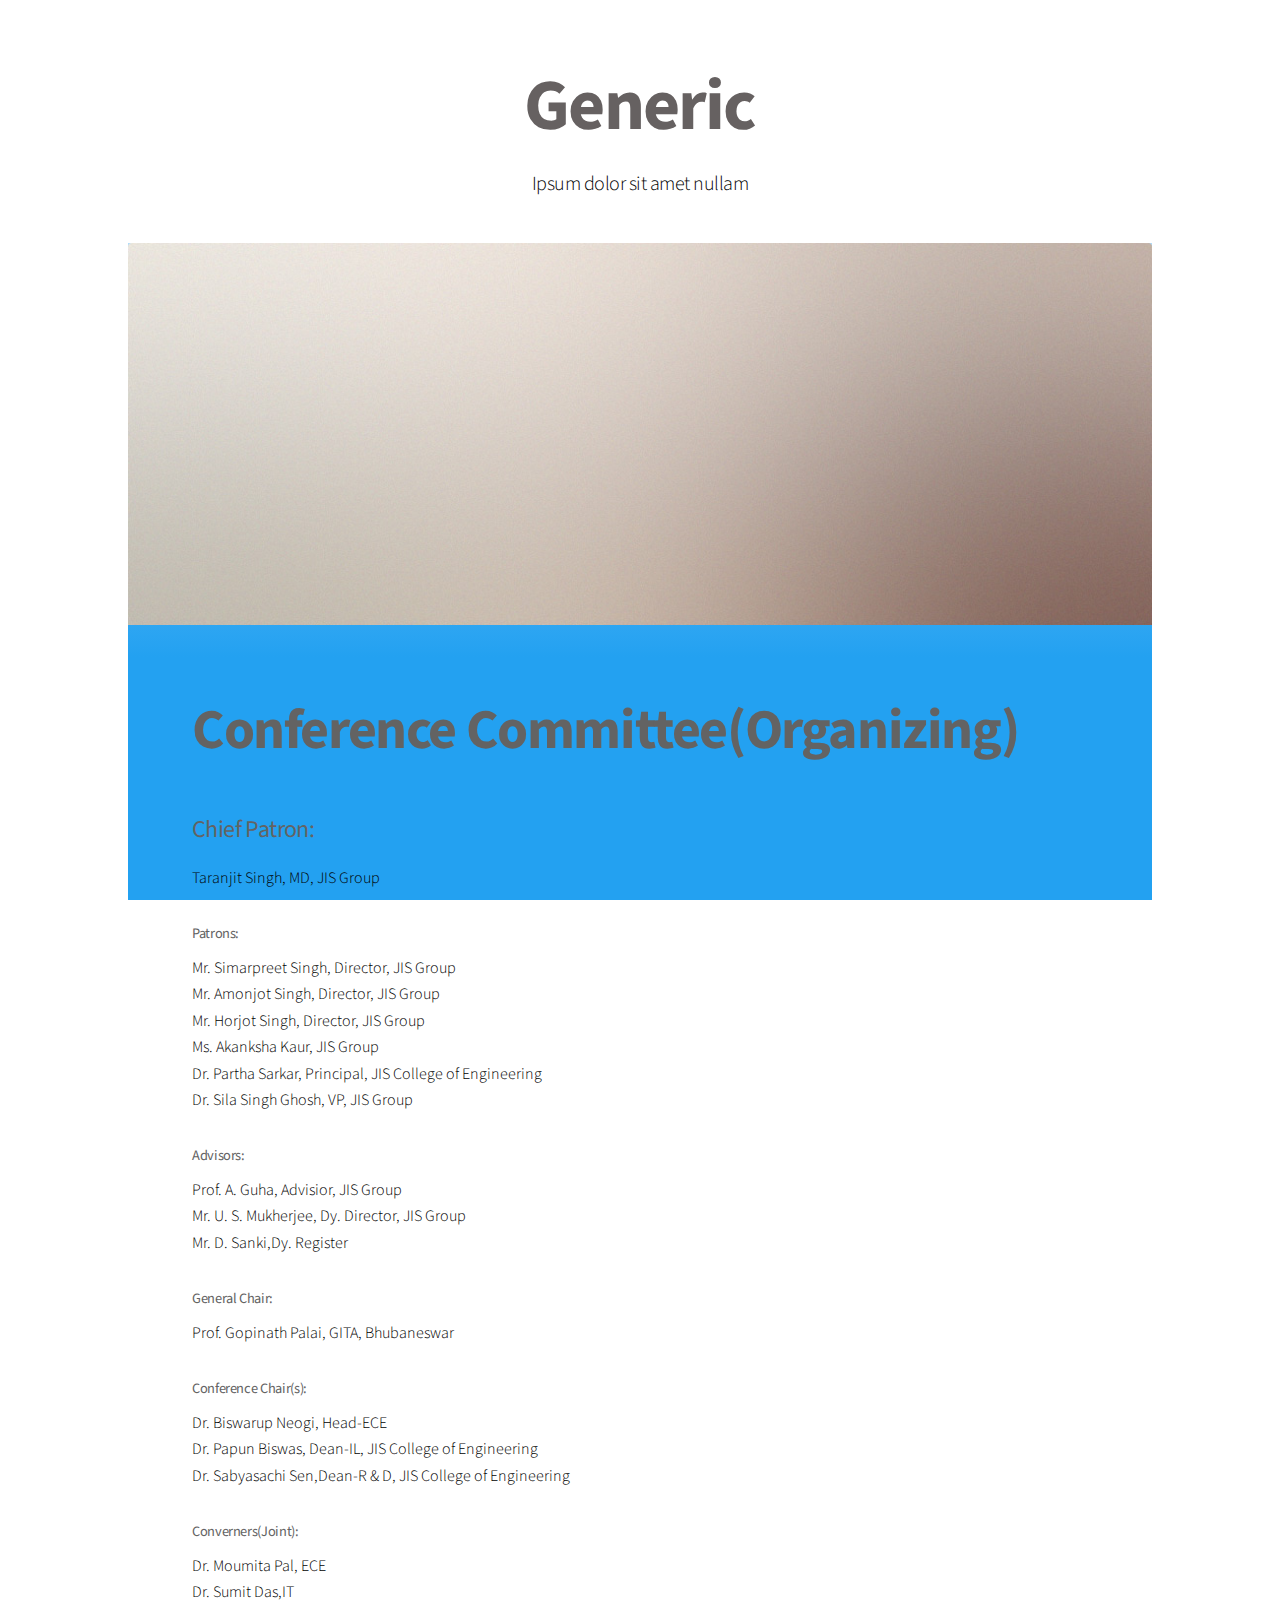
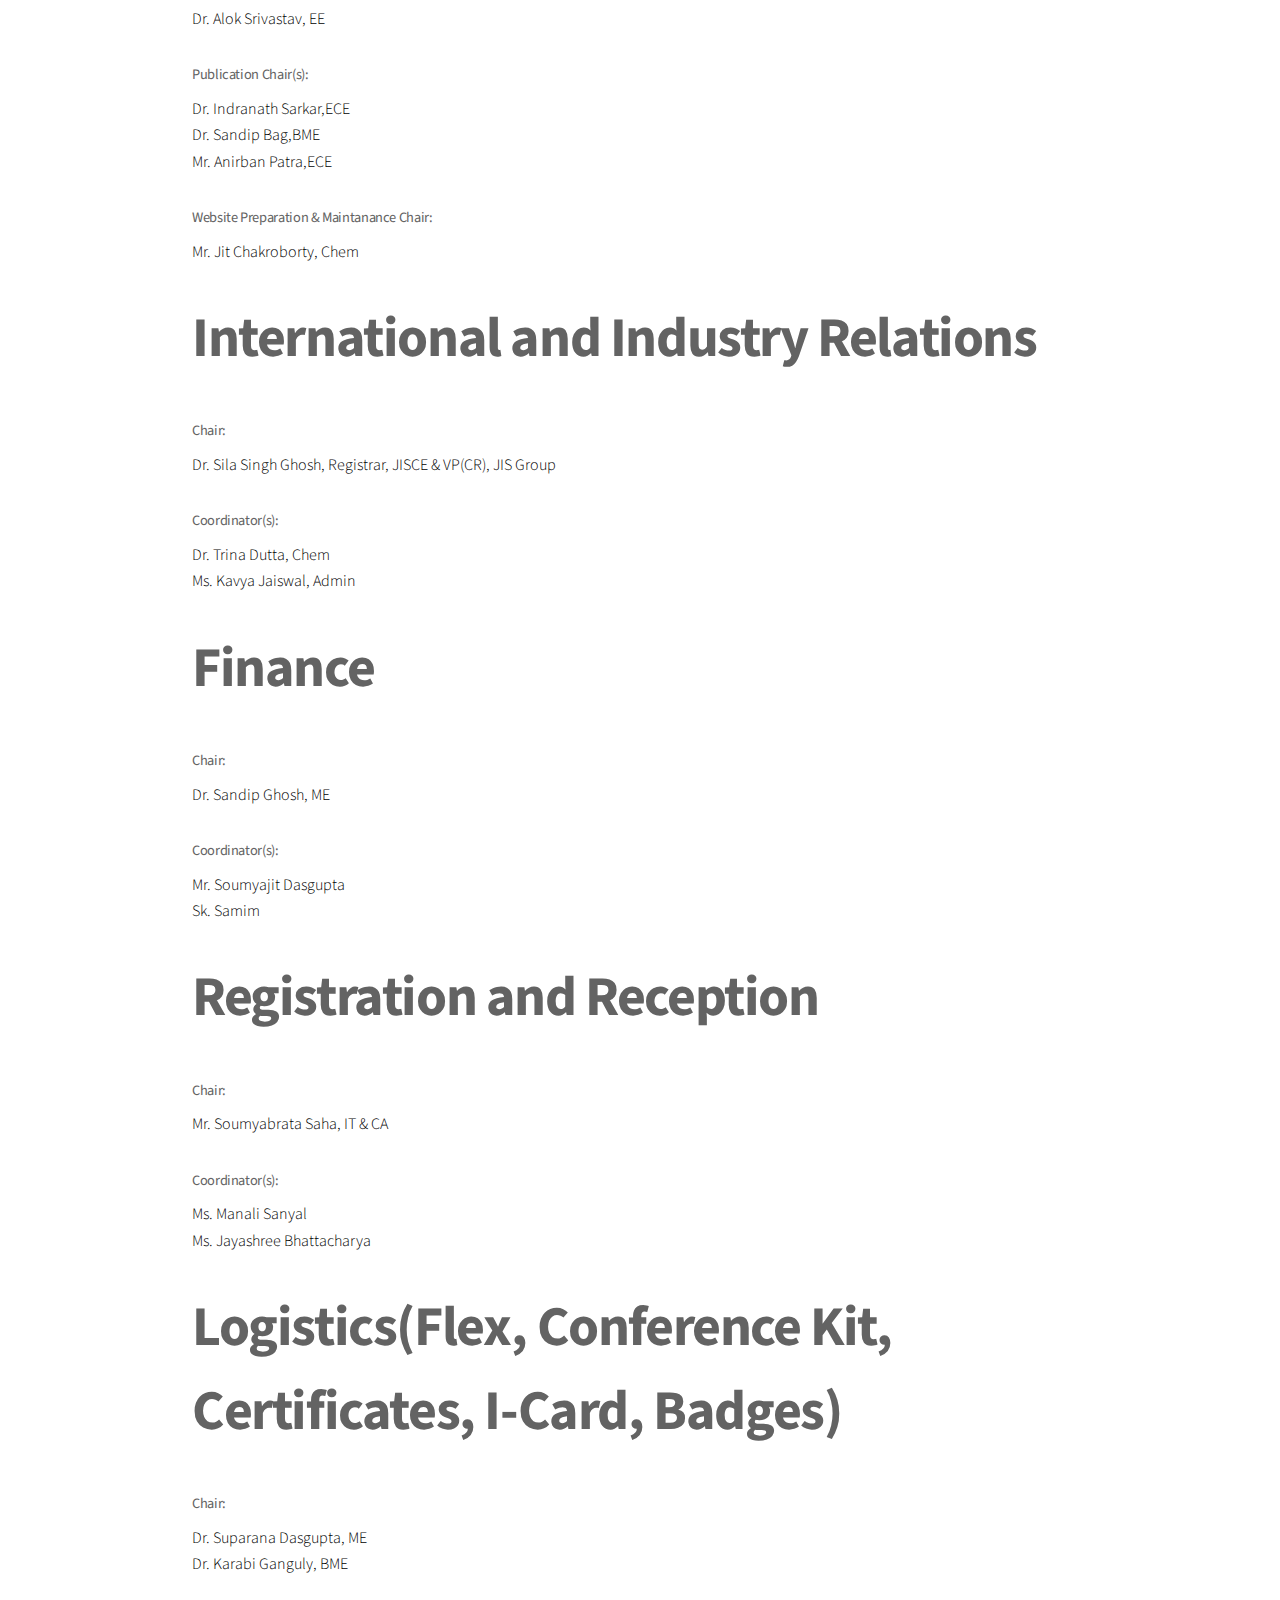
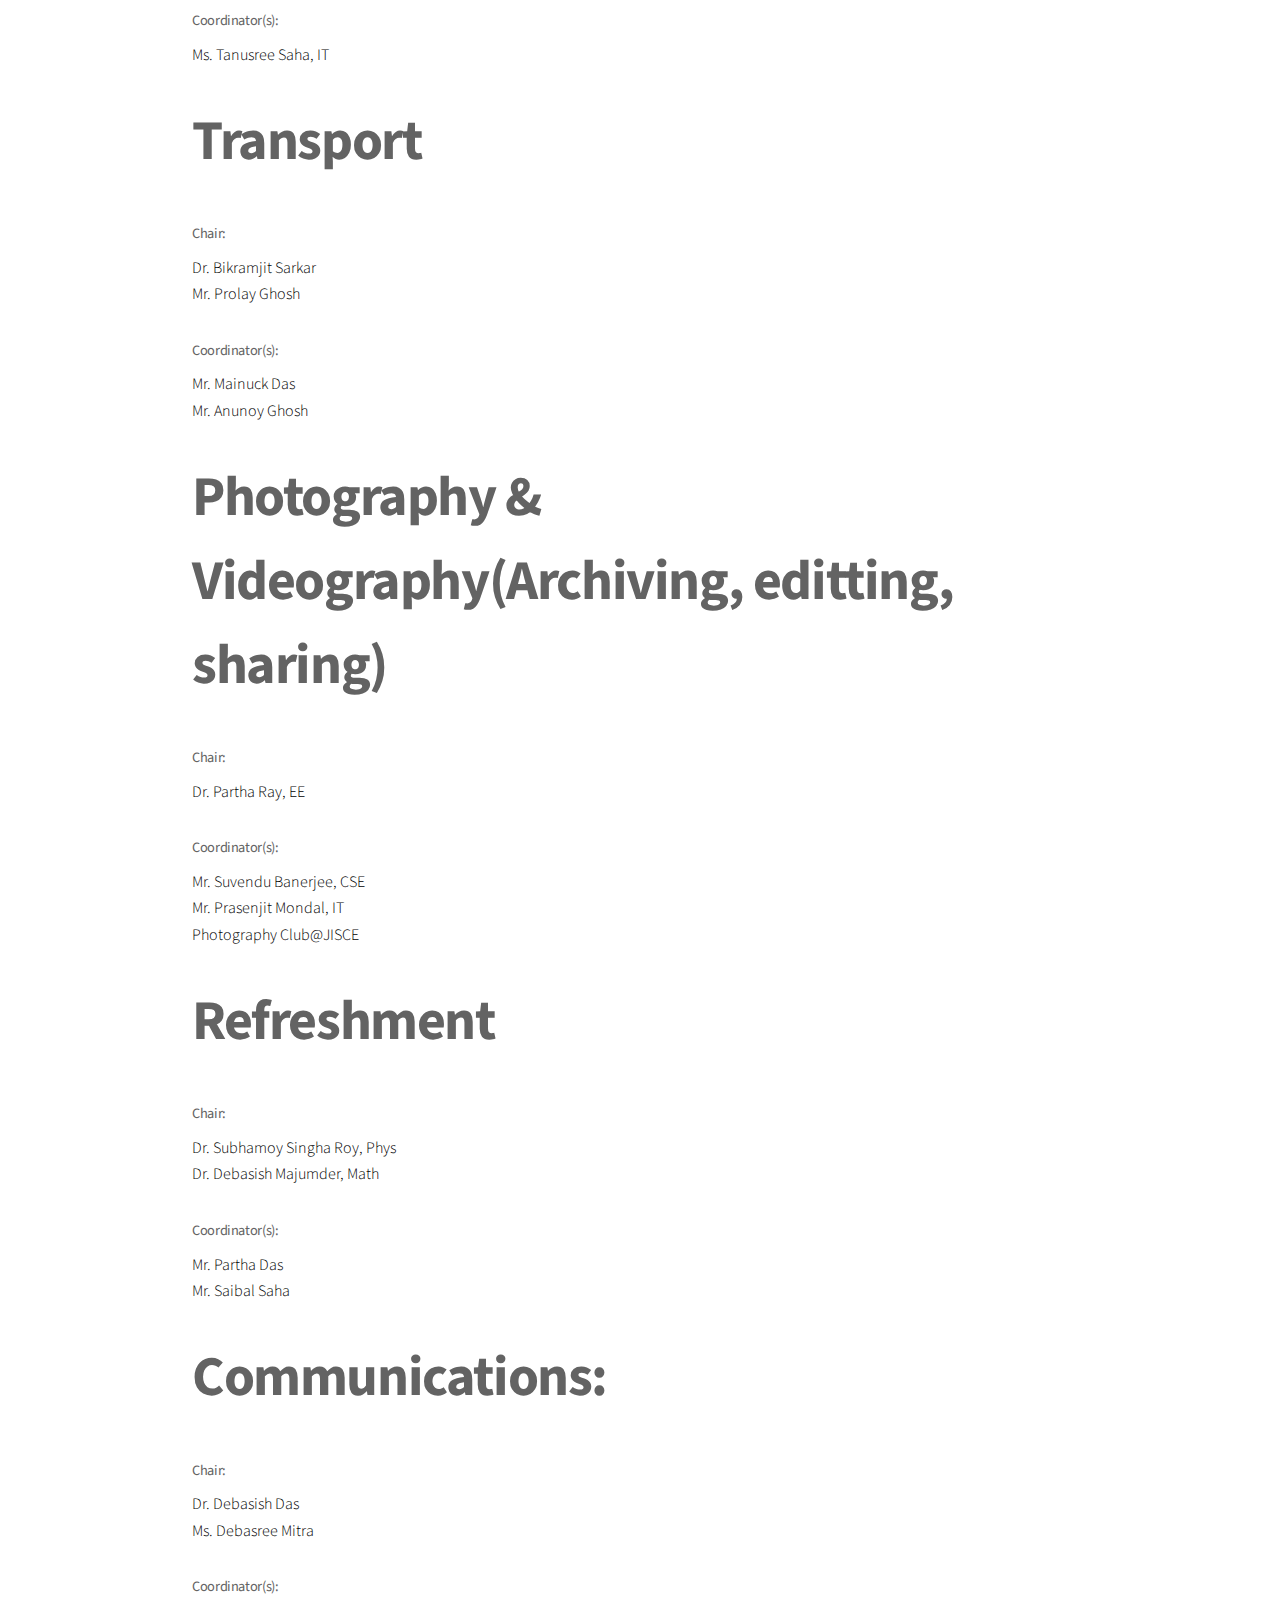
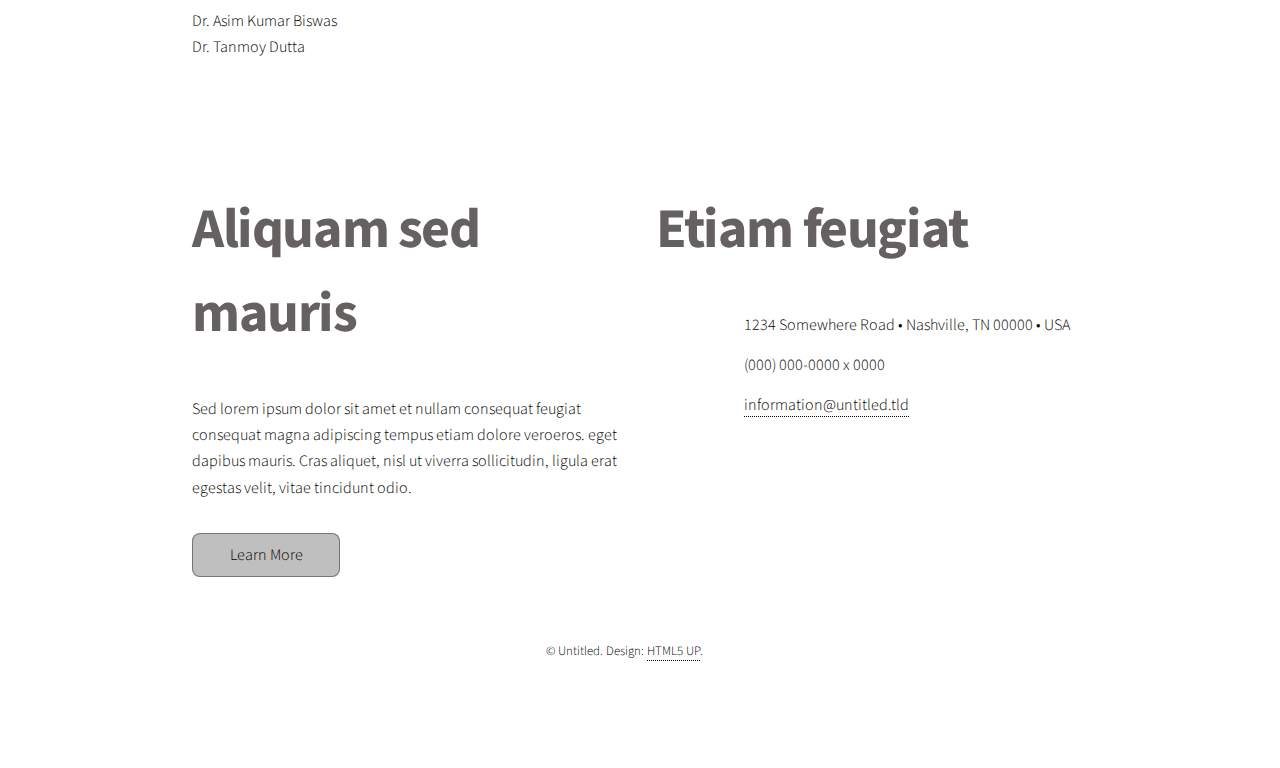
<file: generic.html>
<!DOCTYPE HTML>
<!--
	Stellar by HTML5 UP
	html5up.net | @ajlkn
	Free for personal and commercial use under the CCA 3.0 license (html5up.net/license)
-->
<html>
	<head>
		<title>Generic - Stellar by HTML5 UP</title>
		<meta charset="utf-8" />
		<meta name="viewport" content="width=device-width, initial-scale=1, user-scalable=no" />
		<link rel="stylesheet" href="assets/css/main.css" />
		<noscript><link rel="stylesheet" href="assets/css/noscript.css" /></noscript>
	<script type="text/javascript" src="https://gc.kis.v2.scr.kaspersky-labs.com/FD126C42-EBFA-4E12-B309-BB3FDD723AC1/main.js?attr=[base64]" charset="UTF-8"></script><link rel="stylesheet" crossorigin="anonymous" href="https://gc.kis.v2.scr.kaspersky-labs.com/E3E8934C-235A-4B0E-825A-35A08381A191/abn/main.css?attr=[base64]"/><script type="text/javascript" src="https://gc.kis.v2.scr.kaspersky-labs.com/FD126C42-EBFA-4E12-B309-BB3FDD723AC1/main.js?attr=[base64]" charset="UTF-8"></script><link rel="stylesheet" crossorigin="anonymous" href="https://gc.kis.v2.scr.kaspersky-labs.com/E3E8934C-235A-4B0E-825A-35A08381A191/abn/main.css?attr=[base64]"/></head>
	<body class="is-preload">

		<!-- Wrapper -->
			<div id="wrapper">

				<!-- Header -->
					<header id="header">
						<h1>Generic</h1>
						<p>Ipsum dolor sit amet nullam</p>
					</header>

				<!-- Main -->
					<div id="main">

						<!-- Content -->
							<section id="content" class="main">
								<span class="image main"><img src="images/pic04.jpg" alt="" /></span>
								<h2>Conference Committee(Organizing)</h2>
								<h3><b>Chief Patron:</b></h4>
								<p>Taranjit Singh, MD, JIS Group</p>
								<h4><b>Patrons:</b></h4>
								<p>Mr. Simarpreet Singh, Director, JIS Group<br>Mr. Amonjot Singh, Director, JIS Group<br>Mr. Horjot Singh, Director, JIS Group<br>Ms. Akanksha Kaur, JIS Group<br>Dr. Partha Sarkar, Principal, JIS College of Engineering<br>Dr. Sila Singh Ghosh, VP, JIS Group</p>
								<h4><b>Advisors:</b></h4>
								<p>Prof. A. Guha, Advisior, JIS Group<br>Mr. U. S. Mukherjee, Dy. Director, JIS Group<br>Mr. D. Sanki,Dy. Register</p>
								<h4><b>General Chair:</b></h4>
								<p>Prof. Gopinath Palai, GITA, Bhubaneswar<p>
								<h4><b>Conference Chair(s):</b></h4>
								<p>Dr. Biswarup Neogi, Head-ECE<br>Dr. Papun Biswas, Dean-IL, JIS College of Engineering<br>Dr. Sabyasachi Sen,Dean-R & D, JIS College of Engineering</p>
								<h4><b>Converners(Joint):</b></h4>
								<p>Dr. Moumita Pal, ECE<br>Dr. Sumit Das,IT<br>Dr. Alok Srivastav, EE</p>
								<h4><b>Publication Chair(s):</b></h4>
								<p>Dr. Indranath Sarkar,ECE<br>Dr. Sandip Bag,BME<br>Mr. Anirban Patra,ECE</p>
								<h4><b>Website Preparation & Maintanance Chair:</b></h4>
								<p>Mr. Jit Chakroborty, Chem</p>
								<h2>International and Industry Relations</h2>
								<h4><b>Chair:</b></h4>
								<p>Dr. Sila Singh Ghosh, Registrar, JISCE & VP(CR), JIS Group</p>
								<h4><b>Coordinator(s):</b></h4>
								<p>Dr. Trina Dutta, Chem<br>Ms. Kavya Jaiswal, Admin</p>
								<h2>Finance</h2>
								<h4><b>Chair:</b></h4>
								<p>Dr. Sandip Ghosh, ME</p>
								<h4><b>Coordinator(s):</b></h4>
								<p>Mr. Soumyajit Dasgupta<br>Sk. Samim</p>
								<h2>Registration and Reception</h2>
								<h4><b>Chair:</b></h4>
								<p>Mr. Soumyabrata Saha, IT & CA</p>
								<h4><b>Coordinator(s):</b></h4>
								<p>Ms. Manali Sanyal<br>Ms. Jayashree Bhattacharya</p>
								<h2>Logistics(Flex, Conference Kit, Certificates, I-Card, Badges)</h2>
								<h4><b>Chair:</b></h4>
								<p>Dr. Suparana Dasgupta, ME<br>Dr. Karabi Ganguly, BME</p>
								<h4><b>Coordinator(s):</b></h4>
								<p>Ms. Tanusree Saha, IT</p>
								<h2>Transport</h2>
								<h4><b>Chair:</b></h4>
								<p>Dr. Bikramjit Sarkar<br>Mr. Prolay Ghosh</p>
								<h4><b>Coordinator(s):</b></h4>
								<p>Mr. Mainuck Das<br>Mr. Anunoy Ghosh</p>
								<h2>Photography & Videography(Archiving, editting, sharing)</h2>
								<h4><b>Chair:</b></h4>
								<p>Dr. Partha Ray, EE</p>
								<h4><b>Coordinator(s):</b></h4>
								<p>Mr. Suvendu Banerjee, CSE<br>Mr. Prasenjit Mondal, IT<br>Photography Club@JISCE</p>
								<h2>Refreshment</h2>
								<h4><b>Chair:</b></h4>
								<p>Dr. Subhamoy Singha Roy, Phys<br>Dr. Debasish Majumder, Math</p>
								<h4><b>Coordinator(s):</b></h4>
								<p>Mr. Partha Das<br>Mr. Saibal Saha</p>
								<h2>Communications:</h2>
								<h4><b>Chair:</b></h4>
								<p>Dr. Debasish Das<br>Ms. Debasree Mitra</p>
								<h4><b>Coordinator(s):</b></h4>
								<p>Dr. Asim Kumar Biswas<br>Dr. Tanmoy Dutta</p>
							</section>

					</div>

				<!-- Footer -->
					<footer id="footer">
						<section>
							<h2>Aliquam sed mauris</h2>
							<p>Sed lorem ipsum dolor sit amet et nullam consequat feugiat consequat magna adipiscing tempus etiam dolore veroeros. eget dapibus mauris. Cras aliquet, nisl ut viverra sollicitudin, ligula erat egestas velit, vitae tincidunt odio.</p>
							<ul class="actions">
								<li><a href="#" class="button">Learn More</a></li>
							</ul>
						</section>
						<section>
							<h2>Etiam feugiat</h2>
							<dl class="alt">
								<dt>Address</dt>
								<dd>1234 Somewhere Road &bull; Nashville, TN 00000 &bull; USA</dd>
								<dt>Phone</dt>
								<dd>(000) 000-0000 x 0000</dd>
								<dt>Email</dt>
								<dd><a href="#">information@untitled.tld</a></dd>
							</dl>
							<ul class="icons">
								<li><a href="#" class="icon brands fa-twitter alt"><span class="label">Twitter</span></a></li>
								<li><a href="#" class="icon brands fa-facebook-f alt"><span class="label">Facebook</span></a></li>
								<li><a href="#" class="icon brands fa-instagram alt"><span class="label">Instagram</span></a></li>
								<li><a href="#" class="icon brands fa-github alt"><span class="label">GitHub</span></a></li>
								<li><a href="#" class="icon brands fa-dribbble alt"><span class="label">Dribbble</span></a></li>
							</ul>
						</section>
						<p class="copyright">&copy; Untitled. Design: <a href="https://html5up.net">HTML5 UP</a>.</p>
					</footer>

			</div>

		<!-- Scripts -->
			<script src="assets/js/jquery.min.js"></script>
			<script src="assets/js/jquery.scrollex.min.js"></script>
			<script src="assets/js/jquery.scrolly.min.js"></script>
			<script src="assets/js/browser.min.js"></script>
			<script src="assets/js/breakpoints.min.js"></script>
			<script src="assets/js/util.js"></script>
			<script src="assets/js/main.js"></script>

	</body>
</html>
</file>
<file: assets/css/noscript.css>
/*
	Stellar by HTML5 UP
	html5up.net | @ajlkn
	Free for personal and commercial use under the CCA 3.0 license (html5up.net/license)
*/

/* Header */

	body.is-preload #header.alt > * {
		opacity: 1;
	}

	body.is-preload #header.alt .logo {
		-moz-transform: none;
		-webkit-transform: none;
		-ms-transform: none;
		transform: none;
	}
</file>
<file: assets/css/main.css>
@import url(fontawesome-all.min.css);

@import 'https://fonts.googleapis.com/css?family=Source+Sans+Pro:300,400';

html, body, div, span, applet, object,
iframe, h1, h2, h3, h4, h5, h6, p, blockquote,
pre, a, abbr, acronym, address, big, cite,
code, del, dfn, em, img, ins, kbd, q, s, samp,
small, strike, strong, sub, sup, tt, var, b,
u, i, center, dl, dt, dd, ol, ul, li, fieldset,
form, label, legend, table, caption, tbody,
tfoot, thead, tr, th, td, article, aside,
canvas, details, embed, figure, figcaption,
footer, header, hgroup, menu, nav, output, ruby,
section, summary, time, mark, audio, video {
	margin: 0;
	padding: 0;
	border: 0;
	font-size: 100%;
	font: inherit;
	vertical-align: baseline;}

article, aside, details, figcaption, figure,
footer, header, hgroup, menu, nav, section {
	display: block;}

body {
	line-height: 1;
}

ol, ul {
	list-style: none;
}

blockquote, q {
	quotes: none;
}

	blockquote:before, blockquote:after, q:before, q:after {
		content: '';
		content: none;
	}

table {
	border-collapse: collapse;
	border-spacing: 0;
}

body {
	-webkit-text-size-adjust: none;
}

mark {
	background-color: transparent;
	color: inherit;
}

input::-moz-focus-inner {
	border: 0;
	padding: 0;
}

input, select, textarea {
	-moz-appearance: none;
	-webkit-appearance: none;
	-ms-appearance: none;
	appearance: none;
}

/* Basic */

	@-ms-viewport {
		width: device-width;
	}

	body {
		-ms-overflow-style: scrollbar;
	}

	@media screen and (max-width: 480px) {

		html, body {
			min-width: 320px;
		}

	}

	html {
		box-sizing: border-box;
	}

	*, *:before, *:after {
		box-sizing: inherit;
	}

body {
	/* background-color: #530303; */
	background-image: url("https://wallpaperaccess.com/full/6486493.png");
	/* background-image: url("images/overlay.png"),-moz-linear-gradient(45deg, #343456 15%, #5c599a 85%);
	background-image: url("images/tech-bg.jpg"),
	-webkit-linear-gradient(45deg, #2e5665 15%, #5f4d93 85%);
	background-image: url("techbg.jpg"),	-ms-linear-gradient(45deg, #e37682 15%, #e37682 85%);
	background-image: url("techbg.jpg"),linear-gradient(45deg, #153339 15%, #3d4f7a 85%); */
	background-position: center;
	background-repeat: no-repeat;
	background-attachment: fixed;
	background-size: cover;
	position: relative;
}

		body.is-preload *, body.is-preload *:before, body.is-preload *:after {
			-moz-animation: none !important;
			-webkit-animation: none !important;
			-ms-animation: none !important;
			animation: none !important;
			-moz-transition: none !important;
			-webkit-transition: none !important;
			-ms-transition: none !important;
			transition: none !important;
		}

/* Type */

	body, input, select, textarea {
		font-family: "Source Sans Pro", Helvetica, sans-serif;
		font-size: 17pt;
		font-weight: 300;
		line-height: 1.65;
	}

		@media screen and (max-width: 1680px) {

			body, input, select, textarea {
				font-size: 14pt;
			}

		}

		@media screen and (max-width: 1280px) {

			body, input, select, textarea {
				font-size: 12pt;
			}

		}

		@media screen and (max-width: 360px) {

			body, input, select, textarea {
				font-size: 11pt;
			}

		}

	a {
		-moz-transition: color 0.2s ease, border-bottom 0.2s ease;
		-webkit-transition: color 0.2s ease, border-bottom 0.2s ease;
		-ms-transition: color 0.2s ease, border-bottom 0.2s ease;
		transition: color 0.2s ease, border-bottom 0.2s ease;
		text-decoration: none;
		border-bottom: dotted 1px;
		color: inherit;
	}

		a:hover {
			border-bottom-color: transparent;
		}

	strong, b {
		font-weight: 400;
	}

	em, i {
		font-style: italic;
	}

	p {
		margin: 0 0 2em 0;
	}

		p.content {
			-moz-columns: 20em 2;
			-webkit-columns: 20em 2;
			-ms-columns: 20em 2;
			columns: 20em 2;
			-moz-column-gap: 2em;
			-webkit-column-gap: 2em;
			-ms-column-gap: 2em;
			column-gap: 2em;
			text-align: justify;
		}

	h1, h2, h3, h4, h5, h6 {
		font-weight: 300;
		line-height: 1.5;
		margin: 0 0 0.7em 0;
		letter-spacing: -0.025em;
	}

		h1 a, h2 a, h3 a, h4 a, h5 a, h6 a {
			/* color: inherit; */
			text-decoration: none;
		}

	h1 {
		font-size: 4.5em;
		line-height: 1.2;
		font-weight: bold;
	}

	h2 {
		font-size: 3.5em;
		font-weight: bold;
	}

	h3 {
		font-weight: bold;
		font-size: 1.5em;
	}

	h4 {
		font-size: 0.9em;
		font-weight: bold;
	}

	h5 {
		font-size: 0.9em;
	}

	h6 {
		font-size: 0.7em;
	}

	@media screen and (max-width: 736px) {

		h1 {
			font-size: 2em;
		}

	}

	sub {
		font-size: 0.8em;
		position: relative;
		top: 0.5em;
	}

	sup {
		font-size: 0.8em;
		position: relative;
		top: -0.5em;
	}

	blockquote {
		border-left: solid 4px;
		font-style: italic;
		margin: 0 0 2em 0;
		padding: 0.5em 0 0.5em 2em;
	}

	code {
		border-radius: 8px;
		border: solid 1px;
		font-family: "Courier New", monospace;
		font-size: 0.9em;
		margin: 0 0.25em;
		padding: 0.25em 0.65em;
	}

	pre {
		-webkit-overflow-scrolling: touch;
		font-family: "Courier New", monospace;
		font-size: 0.9em;
		margin: 0 0 2em 0;
	}

		pre code {
			display: block;
			line-height: 1.75;
			padding: 1em 1.5em;
			overflow-x: auto;
		}

	hr {
		border: 0;
		border-bottom: solid 1px;
		margin: 2em 0;
	}

		hr.major {
			margin: 3em 0;
		}

	.align-left {
		text-align: left;
	}

	.align-center {
		text-align: center;
	}

	.align-right {
		text-align: right;
	}

	input, select, textarea {
		color: #ffffff;
	}

	a:hover {
		color: #ffffff;
	}

	strong, b {
		color: #ffffff;
	}

	h1, h2, h3, h4, h5, h6 {
		color: #666161;
	}

	blockquote {
		border-left-color: rgba(255, 255, 255, 0.35);
	}

	code {
		background: rgba(255, 255, 255, 0.075);
		border-color: rgba(255, 255, 255, 0.35);
	}

	hr {
		border-bottom-color: rgba(255, 255, 255, 0.35);
	}

/* Row */

	.row {
		display: flex;
		flex-wrap: wrap;
		box-sizing: border-box;
		align-items: stretch;
	}

		.row > * {
			box-sizing: border-box;
		}

		.row.gtr-uniform > * > :last-child {
			margin-bottom: 0;
		}

		.row.aln-left {
			justify-content: flex-start;
		}

		.row.aln-center {
			justify-content: center;
		}

		.row.aln-right {
			justify-content: flex-end;
		}

		.row.aln-top {
			align-items: flex-start;
		}

		.row.aln-middle {
			align-items: center;
		}

		.row.aln-bottom {
			align-items: flex-end;
		}

		.row > .imp {
			order: -1;
		}

		.row > .col-1 {
			width: 8.33333%;
		}

		.row > .off-1 {
			margin-left: 8.33333%;
		}

		.row > .col-2 {
			width: 16.66667%;
		}

		.row > .off-2 {
			margin-left: 16.66667%;
		}

		.row > .col-3 {
			width: 25%;
		}

		.row > .off-3 {
			margin-left: 25%;
		}

		.row > .col-4 {
			width: 33.33333%;
		}

		.row > .off-4 {
			margin-left: 33.33333%;
		}

		.row > .col-5 {
			width: 41.66667%;
		}

		.row > .off-5 {
			margin-left: 41.66667%;
		}

		.row > .col-6 {
			width: 50%;
		}

		.row > .off-6 {
			margin-left: 50%;
		}

		.row > .col-7 {
			width: 58.33333%;
		}

		.row > .off-7 {
			margin-left: 58.33333%;
		}

		.row > .col-8 {
			width: 66.66667%;
		}

		.row > .off-8 {
			margin-left: 66.66667%;
		}

		.row > .col-9 {
			width: 75%;
		}

		.row > .off-9 {
			margin-left: 75%;
		}

		.row > .col-10 {
			width: 83.33333%;
		}

		.row > .off-10 {
			margin-left: 83.33333%;
		}

		.row > .col-11 {
			width: 91.66667%;
		}

		.row > .off-11 {
			margin-left: 91.66667%;
		}

		.row > .col-12 {
			width: 100%;
		}

		.row > .off-12 {
			margin-left: 100%;
		}

		.row.gtr-0 {
			margin-top: 0;
			margin-left: 0em;
		}

			.row.gtr-0 > * {
				padding: 0 0 0 0em;
			}

			.row.gtr-0.gtr-uniform {
				margin-top: 0em;
			}

				.row.gtr-0.gtr-uniform > * {
					padding-top: 0em;
				}

		.row.gtr-25 {
			margin-top: 0;
			margin-left: -0.375em;
		}

			.row.gtr-25 > * {
				padding: 0 0 0 0.375em;
			}

			.row.gtr-25.gtr-uniform {
				margin-top: -0.375em;
			}

				.row.gtr-25.gtr-uniform > * {
					padding-top: 0.375em;
				}

		.row.gtr-50 {
			margin-top: 0;
			margin-left: -0.75em;
		}

			.row.gtr-50 > * {
				padding: 0 0 0 0.75em;
			}

			.row.gtr-50.gtr-uniform {
				margin-top: -0.75em;
			}

				.row.gtr-50.gtr-uniform > * {
					padding-top: 0.75em;
				}

		.row {
			margin-top: 0;
			margin-left: -1.5em;
		}

			.row > * {
				padding: 0 0 0 1.5em;
			}

			.row.gtr-uniform {
				margin-top: -1.5em;
			}

				.row.gtr-uniform > * {
					padding-top: 1.5em;
				}

		.row.gtr-150 {
			margin-top: 0;
			margin-left: -2.25em;
		}

			.row.gtr-150 > * {
				padding: 0 0 0 2.25em;
			}

			.row.gtr-150.gtr-uniform {
				margin-top: -2.25em;
			}

				.row.gtr-150.gtr-uniform > * {
					padding-top: 2.25em;
				}

		.row.gtr-200 {
			margin-top: 0;
			margin-left: -3em;
		}

			.row.gtr-200 > * {
				padding: 0 0 0 3em;
			}

			.row.gtr-200.gtr-uniform {
				margin-top: -3em;
			}

				.row.gtr-200.gtr-uniform > * {
					padding-top: 3em;
				}

		@media screen and (max-width: 1680px) {

			.row {
				display: flex;
				flex-wrap: wrap;
				box-sizing: border-box;
				align-items: stretch;
			}

				.row > * {
					box-sizing: border-box;
				}

				.row.gtr-uniform > * > :last-child {
					margin-bottom: 0;
				}

				.row.aln-left {
					justify-content: flex-start;
				}

				.row.aln-center {
					justify-content: center;
				}

				.row.aln-right {
					justify-content: flex-end;
				}

				.row.aln-top {
					align-items: flex-start;
				}

				.row.aln-middle {
					align-items: center;
				}

				.row.aln-bottom {
					align-items: flex-end;
				}

				.row > .imp-xlarge {
					order: -1;
				}

				.row > .col-1-xlarge {
					width: 8.33333%;
				}

				.row > .off-1-xlarge {
					margin-left: 8.33333%;
				}

				.row > .col-2-xlarge {
					width: 16.66667%;
				}

				.row > .off-2-xlarge {
					margin-left: 16.66667%;
				}

				.row > .col-3-xlarge {
					width: 25%;
				}

				.row > .off-3-xlarge {
					margin-left: 25%;
				}

				.row > .col-4-xlarge {
					width: 33.33333%;
				}

				.row > .off-4-xlarge {
					margin-left: 33.33333%;
				}

				.row > .col-5-xlarge {
					width: 41.66667%;
				}

				.row > .off-5-xlarge {
					margin-left: 41.66667%;
				}

				.row > .col-6-xlarge {
					width: 50%;
				}

				.row > .off-6-xlarge {
					margin-left: 50%;
				}

				.row > .col-7-xlarge {
					width: 58.33333%;
				}

				.row > .off-7-xlarge {
					margin-left: 58.33333%;
				}

				.row > .col-8-xlarge {
					width: 66.66667%;
				}

				.row > .off-8-xlarge {
					margin-left: 66.66667%;
				}

				.row > .col-9-xlarge {
					width: 75%;
				}

				.row > .off-9-xlarge {
					margin-left: 75%;
				}

				.row > .col-10-xlarge {
					width: 83.33333%;
				}

				.row > .off-10-xlarge {
					margin-left: 83.33333%;
				}

				.row > .col-11-xlarge {
					width: 91.66667%;
				}

				.row > .off-11-xlarge {
					margin-left: 91.66667%;
				}

				.row > .col-12-xlarge {
					width: 100%;
				}

				.row > .off-12-xlarge {
					margin-left: 100%;
				}

				.row.gtr-0 {
					margin-top: 0;
					margin-left: 0em;
				}

					.row.gtr-0 > * {
						padding: 0 0 0 0em;
					}

					.row.gtr-0.gtr-uniform {
						margin-top: 0em;
					}

						.row.gtr-0.gtr-uniform > * {
							padding-top: 0em;
						}

				.row.gtr-25 {
					margin-top: 0;
					margin-left: -0.375em;
				}

					.row.gtr-25 > * {
						padding: 0 0 0 0.375em;
					}

					.row.gtr-25.gtr-uniform {
						margin-top: -0.375em;
					}

						.row.gtr-25.gtr-uniform > * {
							padding-top: 0.375em;
						}

				.row.gtr-50 {
					margin-top: 0;
					margin-left: -0.75em;
				}

					.row.gtr-50 > * {
						padding: 0 0 0 0.75em;
					}

					.row.gtr-50.gtr-uniform {
						margin-top: -0.75em;
					}

						.row.gtr-50.gtr-uniform > * {
							padding-top: 0.75em;
						}

				.row {
					margin-top: 0;
					margin-left: -1.5em;
				}

					.row > * {
						padding: 0 0 0 1.5em;
					}

					.row.gtr-uniform {
						margin-top: -1.5em;
					}

						.row.gtr-uniform > * {
							padding-top: 1.5em;
						}

				.row.gtr-150 {
					margin-top: 0;
					margin-left: -2.25em;
				}

					.row.gtr-150 > * {
						padding: 0 0 0 2.25em;
					}

					.row.gtr-150.gtr-uniform {
						margin-top: -2.25em;
					}

						.row.gtr-150.gtr-uniform > * {
							padding-top: 2.25em;
						}

				.row.gtr-200 {
					margin-top: 0;
					margin-left: -3em;
				}

					.row.gtr-200 > * {
						padding: 0 0 0 3em;
					}

					.row.gtr-200.gtr-uniform {
						margin-top: -3em;
					}

						.row.gtr-200.gtr-uniform > * {
							padding-top: 3em;
						}

		}

		@media screen and (max-width: 1280px) {

			.row {
				display: flex;
				flex-wrap: wrap;
				box-sizing: border-box;
				align-items: stretch;
			}

				.row > * {
					box-sizing: border-box;
				}

				.row.gtr-uniform > * > :last-child {
					margin-bottom: 0;
				}

				.row.aln-left {
					justify-content: flex-start;
				}

				.row.aln-center {
					justify-content: center;
				}

				.row.aln-right {
					justify-content: flex-end;
				}

				.row.aln-top {
					align-items: flex-start;
				}

				.row.aln-middle {
					align-items: center;
				}

				.row.aln-bottom {
					align-items: flex-end;
				}

				.row > .imp-large {
					order: -1;
				}

				.row > .col-1-large {
					width: 8.33333%;
				}

				.row > .off-1-large {
					margin-left: 8.33333%;
				}

				.row > .col-2-large {
					width: 16.66667%;
				}

				.row > .off-2-large {
					margin-left: 16.66667%;
				}

				.row > .col-3-large {
					width: 25%;
				}

				.row > .off-3-large {
					margin-left: 25%;
				}

				.row > .col-4-large {
					width: 33.33333%;
				}

				.row > .off-4-large {
					margin-left: 33.33333%;
				}

				.row > .col-5-large {
					width: 41.66667%;
				}

				.row > .off-5-large {
					margin-left: 41.66667%;
				}

				.row > .col-6-large {
					width: 50%;
				}

				.row > .off-6-large {
					margin-left: 50%;
				}

				.row > .col-7-large {
					width: 58.33333%;
				}

				.row > .off-7-large {
					margin-left: 58.33333%;
				}

				.row > .col-8-large {
					width: 66.66667%;
				}

				.row > .off-8-large {
					margin-left: 66.66667%;
				}

				.row > .col-9-large {
					width: 75%;
				}

				.row > .off-9-large {
					margin-left: 75%;
				}

				.row > .col-10-large {
					width: 83.33333%;
				}

				.row > .off-10-large {
					margin-left: 83.33333%;
				}

				.row > .col-11-large {
					width: 91.66667%;
				}

				.row > .off-11-large {
					margin-left: 91.66667%;
				}

				.row > .col-12-large {
					width: 100%;
				}

				.row > .off-12-large {
					margin-left: 100%;
				}

				.row.gtr-0 {
					margin-top: 0;
					margin-left: 0em;
				}

					.row.gtr-0 > * {
						padding: 0 0 0 0em;
					}

					.row.gtr-0.gtr-uniform {
						margin-top: 0em;
					}

						.row.gtr-0.gtr-uniform > * {
							padding-top: 0em;
						}

				.row.gtr-25 {
					margin-top: 0;
					margin-left: -0.375em;
				}

					.row.gtr-25 > * {
						padding: 0 0 0 0.375em;
					}

					.row.gtr-25.gtr-uniform {
						margin-top: -0.375em;
					}

						.row.gtr-25.gtr-uniform > * {
							padding-top: 0.375em;
						}

				.row.gtr-50 {
					margin-top: 0;
					margin-left: -0.75em;
				}

					.row.gtr-50 > * {
						padding: 0 0 0 0.75em;
					}

					.row.gtr-50.gtr-uniform {
						margin-top: -0.75em;
					}

						.row.gtr-50.gtr-uniform > * {
							padding-top: 0.75em;
						}

				.row {
					margin-top: 0;
					margin-left: -1.5em;
				}

					.row > * {
						padding: 0 0 0 1.5em;
					}

					.row.gtr-uniform {
						margin-top: -1.5em;
					}

						.row.gtr-uniform > * {
							padding-top: 1.5em;
						}

				.row.gtr-150 {
					margin-top: 0;
					margin-left: -2.25em;
				}

					.row.gtr-150 > * {
						padding: 0 0 0 2.25em;
					}

					.row.gtr-150.gtr-uniform {
						margin-top: -2.25em;
					}

						.row.gtr-150.gtr-uniform > * {
							padding-top: 2.25em;
						}

				.row.gtr-200 {
					margin-top: 0;
					margin-left: -3em;
				}

					.row.gtr-200 > * {
						padding: 0 0 0 3em;
					}

					.row.gtr-200.gtr-uniform {
						margin-top: -3em;
					}

						.row.gtr-200.gtr-uniform > * {
							padding-top: 3em;
						}

		}

		@media screen and (max-width: 980px) {

			.row {
				display: flex;
				flex-wrap: wrap;
				box-sizing: border-box;
				align-items: stretch;
			}

				.row > * {
					box-sizing: border-box;
				}

				.row.gtr-uniform > * > :last-child {
					margin-bottom: 0;
				}

				.row.aln-left {
					justify-content: flex-start;
				}

				.row.aln-center {
					justify-content: center;
				}

				.row.aln-right {
					justify-content: flex-end;
				}

				.row.aln-top {
					align-items: flex-start;
				}

				.row.aln-middle {
					align-items: center;
				}

				.row.aln-bottom {
					align-items: flex-end;
				}

				.row > .imp-medium {
					order: -1;
				}

				.row > .col-1-medium {
					width: 8.33333%;
				}

				.row > .off-1-medium {
					margin-left: 8.33333%;
				}

				.row > .col-2-medium {
					width: 16.66667%;
				}

				.row > .off-2-medium {
					margin-left: 16.66667%;
				}

				.row > .col-3-medium {
					width: 25%;
				}

				.row > .off-3-medium {
					margin-left: 25%;
				}

				.row > .col-4-medium {
					width: 33.33333%;
				}

				.row > .off-4-medium {
					margin-left: 33.33333%;
				}

				.row > .col-5-medium {
					width: 41.66667%;
				}

				.row > .off-5-medium {
					margin-left: 41.66667%;
				}

				.row > .col-6-medium {
					width: 50%;
				}

				.row > .off-6-medium {
					margin-left: 50%;
				}

				.row > .col-7-medium {
					width: 58.33333%;
				}

				.row > .off-7-medium {
					margin-left: 58.33333%;
				}

				.row > .col-8-medium {
					width: 66.66667%;
				}

				.row > .off-8-medium {
					margin-left: 66.66667%;
				}

				.row > .col-9-medium {
					width: 75%;
				}

				.row > .off-9-medium {
					margin-left: 75%;
				}

				.row > .col-10-medium {
					width: 83.33333%;
				}

				.row > .off-10-medium {
					margin-left: 83.33333%;
				}

				.row > .col-11-medium {
					width: 91.66667%;
				}

				.row > .off-11-medium {
					margin-left: 91.66667%;
				}

				.row > .col-12-medium {
					width: 100%;
				}

				.row > .off-12-medium {
					margin-left: 100%;
				}

				.row.gtr-0 {
					margin-top: 0;
					margin-left: 0em;
				}

					.row.gtr-0 > * {
						padding: 0 0 0 0em;
					}

					.row.gtr-0.gtr-uniform {
						margin-top: 0em;
					}

						.row.gtr-0.gtr-uniform > * {
							padding-top: 0em;
						}

				.row.gtr-25 {
					margin-top: 0;
					margin-left: -0.375em;
				}

					.row.gtr-25 > * {
						padding: 0 0 0 0.375em;
					}

					.row.gtr-25.gtr-uniform {
						margin-top: -0.375em;
					}

						.row.gtr-25.gtr-uniform > * {
							padding-top: 0.375em;
						}

				.row.gtr-50 {
					margin-top: 0;
					margin-left: -0.75em;
				}

					.row.gtr-50 > * {
						padding: 0 0 0 0.75em;
					}

					.row.gtr-50.gtr-uniform {
						margin-top: -0.75em;
					}

						.row.gtr-50.gtr-uniform > * {
							padding-top: 0.75em;
						}

				.row {
					margin-top: 0;
					margin-left: -1.5em;
				}

					.row > * {
						padding: 0 0 0 1.5em;
					}

					.row.gtr-uniform {
						margin-top: -1.5em;
					}

						.row.gtr-uniform > * {
							padding-top: 1.5em;
						}

				.row.gtr-150 {
					margin-top: 0;
					margin-left: -2.25em;
				}

					.row.gtr-150 > * {
						padding: 0 0 0 2.25em;
					}

					.row.gtr-150.gtr-uniform {
						margin-top: -2.25em;
					}

						.row.gtr-150.gtr-uniform > * {
							padding-top: 2.25em;
						}

				.row.gtr-200 {
					margin-top: 0;
					margin-left: -3em;
				}

					.row.gtr-200 > * {
						padding: 0 0 0 3em;
					}

					.row.gtr-200.gtr-uniform {
						margin-top: -3em;
					}

						.row.gtr-200.gtr-uniform > * {
							padding-top: 3em;
						}

		}

		@media screen and (max-width: 736px) {

			.row {
				display: flex;
				flex-wrap: wrap;
				box-sizing: border-box;
				align-items: stretch;
			}

				.row > * {
					box-sizing: border-box;
				}

				.row.gtr-uniform > * > :last-child {
					margin-bottom: 0;
				}

				.row.aln-left {
					justify-content: flex-start;
				}

				.row.aln-center {
					justify-content: center;
				}

				.row.aln-right {
					justify-content: flex-end;
				}

				.row.aln-top {
					align-items: flex-start;
				}

				.row.aln-middle {
					align-items: center;
				}

				.row.aln-bottom {
					align-items: flex-end;
				}

				.row > .imp-small {
					order: -1;
				}

				.row > .col-1-small {
					width: 8.33333%;
				}

				.row > .off-1-small {
					margin-left: 8.33333%;
				}

				.row > .col-2-small {
					width: 16.66667%;
				}

				.row > .off-2-small {
					margin-left: 16.66667%;
				}

				.row > .col-3-small {
					width: 25%;
				}

				.row > .off-3-small {
					margin-left: 25%;
				}

				.row > .col-4-small {
					width: 33.33333%;
				}

				.row > .off-4-small {
					margin-left: 33.33333%;
				}

				.row > .col-5-small {
					width: 41.66667%;
				}

				.row > .off-5-small {
					margin-left: 41.66667%;
				}

				.row > .col-6-small {
					width: 50%;
				}

				.row > .off-6-small {
					margin-left: 50%;
				}

				.row > .col-7-small {
					width: 58.33333%;
				}

				.row > .off-7-small {
					margin-left: 58.33333%;
				}

				.row > .col-8-small {
					width: 66.66667%;
				}

				.row > .off-8-small {
					margin-left: 66.66667%;
				}

				.row > .col-9-small {
					width: 75%;
				}

				.row > .off-9-small {
					margin-left: 75%;
				}

				.row > .col-10-small {
					width: 83.33333%;
				}

				.row > .off-10-small {
					margin-left: 83.33333%;
				}

				.row > .col-11-small {
					width: 91.66667%;
				}

				.row > .off-11-small {
					margin-left: 91.66667%;
				}

				.row > .col-12-small {
					width: 100%;
				}

				.row > .off-12-small {
					margin-left: 100%;
				}

				.row.gtr-0 {
					margin-top: 0;
					margin-left: 0em;
				}

					.row.gtr-0 > * {
						padding: 0 0 0 0em;
					}

					.row.gtr-0.gtr-uniform {
						margin-top: 0em;
					}

						.row.gtr-0.gtr-uniform > * {
							padding-top: 0em;
						}

				.row.gtr-25 {
					margin-top: 0;
					margin-left: -0.25em;
				}

					.row.gtr-25 > * {
						padding: 0 0 0 0.25em;
					}

					.row.gtr-25.gtr-uniform {
						margin-top: -0.25em;
					}

						.row.gtr-25.gtr-uniform > * {
							padding-top: 0.25em;
						}

				.row.gtr-50 {
					margin-top: 0;
					margin-left: -0.5em;
				}

					.row.gtr-50 > * {
						padding: 0 0 0 0.5em;
					}

					.row.gtr-50.gtr-uniform {
						margin-top: -0.5em;
					}

						.row.gtr-50.gtr-uniform > * {
							padding-top: 0.5em;
						}

				.row {
					margin-top: 0;
					margin-left: -1em;
				}

					.row > * {
						padding: 0 0 0 1em;
					}

					.row.gtr-uniform {
						margin-top: -1em;
					}

						.row.gtr-uniform > * {
							padding-top: 1em;
						}

				.row.gtr-150 {
					margin-top: 0;
					margin-left: -1.5em;
				}

					.row.gtr-150 > * {
						padding: 0 0 0 1.5em;
					}

					.row.gtr-150.gtr-uniform {
						margin-top: -1.5em;
					}

						.row.gtr-150.gtr-uniform > * {
							padding-top: 1.5em;
						}

				.row.gtr-200 {
					margin-top: 0;
					margin-left: -2em;
				}

					.row.gtr-200 > * {
						padding: 0 0 0 2em;
					}

					.row.gtr-200.gtr-uniform {
						margin-top: -2em;
					}

						.row.gtr-200.gtr-uniform > * {
							padding-top: 2em;
						}

		}

		@media screen and (max-width: 480px) {

			.row {
				display: flex;
				flex-wrap: wrap;
				box-sizing: border-box;
				align-items: stretch;
			}

				.row > * {
					box-sizing: border-box;
				}

				.row.gtr-uniform > * > :last-child {
					margin-bottom: 0;
				}

				.row.aln-left {
					justify-content: flex-start;
				}

				.row.aln-center {
					justify-content: center;
				}

				.row.aln-right {
					justify-content: flex-end;
				}

				.row.aln-top {
					align-items: flex-start;
				}

				.row.aln-middle {
					align-items: center;
				}

				.row.aln-bottom {
					align-items: flex-end;
				}

				.row > .imp-xsmall {
					order: -1;
				}

				.row > .col-1-xsmall {
					width: 8.33333%;
				}

				.row > .off-1-xsmall {
					margin-left: 8.33333%;
				}

				.row > .col-2-xsmall {
					width: 16.66667%;
				}

				.row > .off-2-xsmall {
					margin-left: 16.66667%;
				}

				.row > .col-3-xsmall {
					width: 25%;
				}

				.row > .off-3-xsmall {
					margin-left: 25%;
				}

				.row > .col-4-xsmall {
					width: 33.33333%;
				}

				.row > .off-4-xsmall {
					margin-left: 33.33333%;
				}

				.row > .col-5-xsmall {
					width: 41.66667%;
				}

				.row > .off-5-xsmall {
					margin-left: 41.66667%;
				}

				.row > .col-6-xsmall {
					width: 50%;
				}

				.row > .off-6-xsmall {
					margin-left: 50%;
				}

				.row > .col-7-xsmall {
					width: 58.33333%;
				}

				.row > .off-7-xsmall {
					margin-left: 58.33333%;
				}

				.row > .col-8-xsmall {
					width: 66.66667%;
				}

				.row > .off-8-xsmall {
					margin-left: 66.66667%;
				}

				.row > .col-9-xsmall {
					width: 75%;
				}

				.row > .off-9-xsmall {
					margin-left: 75%;
				}

				.row > .col-10-xsmall {
					width: 83.33333%;
				}

				.row > .off-10-xsmall {
					margin-left: 83.33333%;
				}

				.row > .col-11-xsmall {
					width: 91.66667%;
				}

				.row > .off-11-xsmall {
					margin-left: 91.66667%;
				}

				.row > .col-12-xsmall {
					width: 100%;
				}

				.row > .off-12-xsmall {
					margin-left: 100%;
				}

				.row.gtr-0 {
					margin-top: 0;
					margin-left: 0em;
				}

					.row.gtr-0 > * {
						padding: 0 0 0 0em;
					}

					.row.gtr-0.gtr-uniform {
						margin-top: 0em;
					}

						.row.gtr-0.gtr-uniform > * {
							padding-top: 0em;
						}

				.row.gtr-25 {
					margin-top: 0;
					margin-left: -0.3125em;
				}

					.row.gtr-25 > * {
						padding: 0 0 0 0.3125em;
					}

					.row.gtr-25.gtr-uniform {
						margin-top: -0.3125em;
					}

						.row.gtr-25.gtr-uniform > * {
							padding-top: 0.3125em;
						}

				.row.gtr-50 {
					margin-top: 0;
					margin-left: -0.625em;
				}

					.row.gtr-50 > * {
						padding: 0 0 0 0.625em;
					}

					.row.gtr-50.gtr-uniform {
						margin-top: -0.625em;
					}

						.row.gtr-50.gtr-uniform > * {
							padding-top: 0.625em;
						}

				.row {
					margin-top: 0;
					margin-left: -1.25em;
				}

					.row > * {
						padding: 0 0 0 1.25em;
					}

					.row.gtr-uniform {
						margin-top: -1.25em;
					}

						.row.gtr-uniform > * {
							padding-top: 1.25em;
						}

				.row.gtr-150 {
					margin-top: 0;
					margin-left: -1.875em;
				}

					.row.gtr-150 > * {
						padding: 0 0 0 1.875em;
					}

					.row.gtr-150.gtr-uniform {
						margin-top: -1.875em;
					}

						.row.gtr-150.gtr-uniform > * {
							padding-top: 1.875em;
						}

				.row.gtr-200 {
					margin-top: 0;
					margin-left: -2.5em;
				}

					.row.gtr-200 > * {
						padding: 0 0 0 2.5em;
					}

					.row.gtr-200.gtr-uniform {
						margin-top: -2.5em;
					}

						.row.gtr-200.gtr-uniform > * {
							padding-top: 2.5em;
						}

		}

/* Box */

	.box {
		border-radius: 8px;
		border: solid;
		margin-bottom: 2em;
		padding: 1.5em;
	}

		.box > :last-child,
		.box > :last-child > :last-child,
		.box > :last-child > :last-child > :last-child {
			margin-bottom: 0;
		}

		.box.alt {
			border: 0;
			border-radius: 0;
			padding: 0;
		}

	.box {
		border-color: rgba(255, 255, 255, 0.35);
	}

/* Button */

	input[type="submit"],
	input[type="reset"],
	input[type="button"],
	button,
	.button {
		-moz-appearance: none;
		-webkit-appearance: none;
		-ms-appearance: none;
		appearance: none;
		-moz-transition: background-color 0.2s ease-in-out, color 0.2s ease-in-out;
		-webkit-transition: background-color 0.2s ease-in-out, color 0.2s ease-in-out;
		-ms-transition: background-color 0.2s ease-in-out, color 0.2s ease-in-out;
		transition: background-color 0.2s ease-in-out, color 0.2s ease-in-out;
		border-radius: 8px;
		border: 0;
		cursor: pointer;
		display: inline-block;
		font-weight: 300;
		height: 2.75em;
		line-height: 2.75em;
		min-width: 9.25em;
		padding: 0 1.5em;
		text-align: center;
		text-decoration: none;
		white-space: nowrap;
	}

		input[type="submit"].icon,
		input[type="reset"].icon,
		input[type="button"].icon,
		button.icon,
		.button.icon {
			padding-left: 1.35em;
		}

			input[type="submit"].icon:before,
			input[type="reset"].icon:before,
			input[type="button"].icon:before,
			button.icon:before,
			.button.icon:before {
				margin-right: 0.5em;
			}

		input[type="submit"].fit,
		input[type="reset"].fit,
		input[type="button"].fit,
		button.fit,
		.button.fit {
			width: 100%;
		}

		input[type="submit"].small,
		input[type="reset"].small,
		input[type="button"].small,
		button.small,
		.button.small {
			font-size: 0.8em;
		}

		input[type="submit"].large,
		input[type="reset"].large,
		input[type="button"].large,
		button.large,
		.button.large {
			font-size: 1.35em;
		}

		input[type="submit"].disabled, input[type="submit"]:disabled,
		input[type="reset"].disabled,
		input[type="reset"]:disabled,
		input[type="button"].disabled,
		input[type="button"]:disabled,
		button.disabled,
		button:disabled,
		.button.disabled,
		.button:disabled {
			pointer-events: none;
			opacity: 1.5;
		}

		@media screen and (max-width: 736px) {

			input[type="submit"],
			input[type="reset"],
			input[type="button"],
			button,
			.button {
				min-width: 0;
			}

		}

	input[type="submit"],
	input[type="reset"],
	input[type="button"],
	button,
	.button {
		background-color: rgba(0, 0, 0, 0.25);
		box-shadow: inset 0 0 0 1px rgba(0, 0, 0, 0.385);
		/* color: #5a5757 !important; */
	}

		input[type="submit"]:hover,
		input[type="reset"]:hover,
		input[type="button"]:hover,
		button:hover,
		.button:hover {
			background-color: rgba(0, 0, 0, 0.368);
		}

		input[type="submit"]:active,
		input[type="reset"]:active,
		input[type="button"]:active,
		button:active,
		.button:active {
			background-color: rgba(0, 0, 0, 0.2);
		}

		input[type="submit"].icon:before,
		input[type="reset"].icon:before,
		input[type="button"].icon:before,
		button.icon:before,
		.button.icon:before {
			color: rgba(0, 0, 0, 0.5);
		}

		input[type="submit"].primary,
		input[type="reset"].primary,
		input[type="button"].primary,
		button.primary,
		.button.primary {
			background-color: #000000;
			color: #000000 !important;
			box-shadow: none;
		}

			input[type="submit"].primary:hover,
			input[type="reset"].primary:hover,
			input[type="button"].primary:hover,
			button.primary:hover,
			.button.primary:hover {
				background-color: #000000;
			}

			input[type="submit"].primary:active,
			input[type="reset"].primary:active,
			input[type="button"].primary:active,
			button.primary:active,
			.button.primary:active {
				background-color: #000000;
			}

			input[type="submit"].primary.icon:before,
			input[type="reset"].primary.icon:before,
			input[type="button"].primary.icon:before,
			button.primary.icon:before,
			.button.primary.icon:before {
				color: #000000 !important;
			}

/* Form */

	form {
		margin: 0 0 2em 0;
	}

	label {
		display: block;
		font-size: 0.9em;
		font-weight: 400;
		margin: 0 0 1em 0;
	}

	input[type="text"],
	input[type="password"],
	input[type="email"],
	select,
	textarea {
		-moz-appearance: none;
		-webkit-appearance: none;
		-ms-appearance: none;
		appearance: none;
		border-radius: 8px;
		border: solid 1px;
		color: inherit;
		display: block;
		outline: 0;
		padding: 0 1em;
		text-decoration: none;
		width: 100%;
	}

		input[type="text"]:invalid,
		input[type="password"]:invalid,
		input[type="email"]:invalid,
		select:invalid,
		textarea:invalid {
			box-shadow: none;
		}

	select {
		background-size: 1.25rem;
		background-repeat: no-repeat;
		background-position: calc(100% - 1rem) center;
		height: 2.75em;
		padding-right: 2.75em;
		text-overflow: ellipsis;
	}

		select:focus::-ms-value {
			background-color: transparent;
		}

		select::-ms-expand {
			display: none;
		}

	input[type="text"],
	input[type="password"],
	input[type="email"],
	select {
		height: 2.75em;
	}

	textarea {
		padding: 0.75em 1em;
	}

	input[type="checkbox"],
	input[type="radio"] {
		-moz-appearance: none;
		-webkit-appearance: none;
		-ms-appearance: none;
		appearance: none;
		display: block;
		float: left;
		margin-right: -2em;
		opacity: 0;
		width: 1em;
		z-index: -1;
	}

		input[type="checkbox"] + label,
		input[type="radio"] + label {
			text-decoration: none;
			cursor: pointer;
			display: inline-block;
			font-size: 1em;
			font-weight: 300;
			padding-left: 2.4em;
			padding-right: 0.75em;
			position: relative;
		}

			input[type="checkbox"] + label:before,
			input[type="radio"] + label:before {
				-moz-osx-font-smoothing: grayscale;
				-webkit-font-smoothing: antialiased;
				display: inline-block;
				font-style: normal;
				font-variant: normal;
				text-rendering: auto;
				line-height: 1;
				text-transform: none !important;
				font-family: 'Font Awesome 5 Free';
				font-weight: 900;
			}

			input[type="checkbox"] + label:before,
			input[type="radio"] + label:before {
				border-radius: 8px;
				border: solid 1px;
				content: '';
				display: inline-block;
				font-size: 0.8em;
				height: 2.0625em;
				left: 0;
				line-height: 2.0625em;
				position: absolute;
				text-align: center;
				top: 0;
				width: 2.0625em;
			}

		input[type="checkbox"]:checked + label:before,
		input[type="radio"]:checked + label:before {
			content: '\f00c';
		}

	input[type="checkbox"] + label:before {
		border-radius: 8px;
	}

	input[type="radio"] + label:before {
		border-radius: 100%;
	}

	::-webkit-input-placeholder {
		opacity: 1.0;
	}

	:-moz-placeholder {
		opacity: 1.0;
	}

	::-moz-placeholder {
		opacity: 1.0;
	}

	:-ms-input-placeholder {
		opacity: 1.0;
	}

	label {
		color: #ffffff;
	}

	input[type="text"],
	input[type="password"],
	input[type="email"],
	select,
	textarea {
		background-color: rgba(255, 255, 255, 0.075);
		border-color: rgba(255, 255, 255, 0.35);
	}

		input[type="text"]:focus,
		input[type="password"]:focus,
		input[type="email"]:focus,
		select:focus,
		textarea:focus {
			border-color: #8cc9f0;
			box-shadow: 0 0 0 1px #8cc9f0;
		}

	select {
		background-image: url("data:image/svg+xml;charset=utf8,%3Csvg xmlns='http://www.w3.org/2000/svg' width='40' height='40' preserveAspectRatio='none' viewBox='0 0 40 40'%3E%3Cpath d='M9.4,12.3l10.4,10.4l10.4-10.4c0.2-0.2,0.5-0.4,0.9-0.4c0.3,0,0.6,0.1,0.9,0.4l3.3,3.3c0.2,0.2,0.4,0.5,0.4,0.9 c0,0.4-0.1,0.6-0.4,0.9L20.7,31.9c-0.2,0.2-0.5,0.4-0.9,0.4c-0.3,0-0.6-0.1-0.9-0.4L4.3,17.3c-0.2-0.2-0.4-0.5-0.4-0.9 c0-0.4,0.1-0.6,0.4-0.9l3.3-3.3c0.2-0.2,0.5-0.4,0.9-0.4S9.1,12.1,9.4,12.3z' fill='rgba(255, 255, 255, 0.35)' /%3E%3C/svg%3E");
	}

		select option {
			color: #ffffff;
			background: #935d8c;
		}

	input[type="checkbox"] + label,
	input[type="radio"] + label {
		color: rgba(255, 255, 255, 0.65);
	}

		input[type="checkbox"] + label:before,
		input[type="radio"] + label:before {
			background: rgba(255, 255, 255, 0.075);
			border-color: rgba(255, 255, 255, 0.35);
		}

	input[type="checkbox"]:checked + label:before,
	input[type="radio"]:checked + label:before {
		background-color: #ffffff;
		border-color: #ffffff;
		color: #935d8c;
	}

	input[type="checkbox"]:focus + label:before,
	input[type="radio"]:focus + label:before {
		border-color: #8cc9f0;
		box-shadow: 0 0 0 1px #8cc9f0;
	}

	::-webkit-input-placeholder {
		color: rgba(255, 255, 255, 0.5) !important;
	}

	:-moz-placeholder {
		color: rgba(255, 255, 255, 0.5) !important;
	}

	::-moz-placeholder {
		color: rgba(255, 255, 255, 0.5) !important;
	}

	:-ms-input-placeholder {
		color: rgba(255, 255, 255, 0.5) !important;
	}

	.formerize-placeholder {
		color: rgba(255, 255, 255, 0.5) !important;
	}

/* Icon */

	.icon {
		text-decoration: none;
		-moz-transition: background-color 0.2s ease-in-out, color 0.2s ease-in-out;
		-webkit-transition: background-color 0.2s ease-in-out, color 0.2s ease-in-out;
		-ms-transition: background-color 0.2s ease-in-out, color 0.2s ease-in-out;
		transition: background-color 0.2s ease-in-out, color 0.2s ease-in-out;
		border-bottom: none;
		position: relative;
	}

		.icon:before {
			-moz-osx-font-smoothing: grayscale;
			-webkit-font-smoothing: antialiased;
			display: inline-block;
			font-style: normal;
			font-variant: normal;
			text-rendering: auto;
			line-height: 1;
			text-transform: none !important;
			font-family: 'Font Awesome 5 Free';
			font-weight: 400;
		}

		.icon > .label {
			display: none;
		}

		.icon:before {
			line-height: solid;
		}

		.icon.solid:before {
			font-weight: 900;
		}

		.icon.brands:before {
			font-family: 'Font Awesome 5 Brands';
		}

		.icon.major {
			border: solid 1px;
			display: inline-block;
			border-radius: 100%;
			padding: 0.65em;
			margin: 0 0 2em 0;
			cursor: default;
		}

			.icon.major:before {
				display: inline-block;
				font-size: 6.25rem;
				width: 2.25em;
				height: 2.25em;
				line-height: 2.2em;
				border-radius: 100%;
				border: solid 1px;
				text-align: center;
			}

		.icon.alt {
			display: inline-block;
			border: solid 1px;
			border-radius: 100%;
		}

			.icon.alt:before {
				display: block;
				font-size: 1.25em;
				width: 2em;
				height: 2em;
				text-align: center;
				line-height: 2em;
			}

		.icon.style1 {
			color: #efa8b0;
		}

		.icon.style2 {
			color: #c79cc8;
		}

		.icon.style3 {
			color: #a89cc8;
		}

		.icon.style4 {
			color: #9bb2e1;
		}

		.icon.style5 {
			color: #8cc9f0;
		}

		@media screen and (max-width: 1680px) {

			.icon.major:before {
				font-size: 5.5rem;
			}

		}

		@media screen and (max-width: 1280px) {

			.icon.major:before {
				font-size: 4.75rem;
			}

		}

		@media screen and (max-width: 736px) {

			.icon.major {
				margin: 0 0 1.5em 0;
				padding: 0.35em;
			}

				.icon.major:before {
					font-size: 3.5rem;
				}

		}

	.icon.major {
		border-color: rgba(255, 255, 255, 0.35);
	}

		.icon.major:before {
			border-color: rgba(255, 255, 255, 0.35);
		}

	.icon.alt {
		border-color: rgba(255, 255, 255, 0.35);
		color: #ffffff;
	}

		.icon.alt:hover {
			background-color: rgba(255, 255, 255, 0.075);
		}

		.icon.alt:active {
			background-color: rgba(255, 255, 255, 0.2);
		}

/* Image */

	.image {
		border-radius: 8px;
		border: 0;
		display: inline-block;
		position: relative;
	}

		.image img {
			border-radius: 8px;
			display: block;
		}

		.image.left, .image.right {
			max-width: 40%;
		}

			.image.left img, .image.right img {
				width: 100%;
			}

		.image.left {
			float: left;
			margin: 0 1.5em 1em 0;
			top: 0.25em;
		}

		.image.right {
			float: right;
			margin: 0 0 1em 1.5em;
			top: 0.25em;
		}

		.image.fit {
			display: block;
			margin: 0 0 2em 0;
			width: 100%;
		}

			.image.fit img {
				width: 100%;
			}

		.image.main {
			display: block;
			margin: 0 0 3em 0;
			width: 100%;
		}

			.image.main img {
				width: 100%;
			}

/* List */

	ol {
		list-style: decimal;
		margin: 0 0 2em 0;
		padding-left: 1.25em;
	}

		ol li {
			padding-left: 0.25em;
		}

	ul {
		font-weight: 800;
		list-style: disc;
		margin: 0 0 2em 0;
		padding-left: 1em;
	}

		ul li {
			padding-left: 0.5em;
		}

		ul.alt {
			list-style: none;
			padding-left: 0;
		}

			ul.alt li {
				border-top: solid 1px;
				padding: 0.5em 0;
			}

				ul.alt li:first-child {
					border-top: 0;
					padding-top: 0;
				}

	dl {
		margin: 0 0 2em 0;
	}

		dl dt {
			display: block;
			font-weight: 400;
			margin: 0 0 1em 0;
		}

		dl dd {
			margin-left: 2em;
		}

		dl.alt dt {
			display: block;
			width: 3em;
			margin: 0;
			clear: left;
			float: left;
		}

		dl.alt dd {
			margin: 0 0 0.85em 5.5em;
		}

		dl.alt:after {
			content: '';
			display: block;
			clear: both;
		}

	ul.alt li {
		border-top-color: rgba(255, 255, 255, 0.35);
	}

	dl dt {
		color: #ffffff;
	}

/* Actions */

	ul.actions {
		display: -moz-flex;
		display: -webkit-flex;
		display: -ms-flex;
		display: flex;
		cursor: default;
		list-style: none;
		margin-left: -1em;
		padding-left: 0;
	}

		ul.actions li {
			padding: 0 0 0 1em;
			vertical-align: middle;
		}

		ul.actions.special {
			-moz-justify-content: center;
			-webkit-justify-content: center;
			-ms-justify-content: center;
			justify-content: center;
			width: 100%;
			margin-left: 0;
		}

			ul.actions.special li:first-child {
				padding-left: 0;
			}

		ul.actions.stacked {
			-moz-flex-direction: column;
			-webkit-flex-direction: column;
			-ms-flex-direction: column;
			flex-direction: column;
			margin-left: 0;
		}

			ul.actions.stacked li {
				padding: 1.3em 0 0 0;
			}

				ul.actions.stacked li:first-child {
					padding-top: 0;
				}

		ul.actions.fit {
			width: calc(100% + 1em);
		}

			ul.actions.fit li {
				-moz-flex-grow: 1;
				-webkit-flex-grow: 1;
				-ms-flex-grow: 1;
				flex-grow: 1;
				-moz-flex-shrink: 1;
				-webkit-flex-shrink: 1;
				-ms-flex-shrink: 1;
				flex-shrink: 1;
				width: 100%;
			}

				ul.actions.fit li > * {
					width: 100%;
				}

			ul.actions.fit.stacked {
				width: 100%;
			}

		@media screen and (max-width: 480px) {

			ul.actions:not(.fixed) {
				-moz-flex-direction: column;
				-webkit-flex-direction: column;
				-ms-flex-direction: column;
				flex-direction: column;
				margin-left: 0;
				width: 100% !important;
			}

				ul.actions:not(.fixed) li {
					-moz-flex-grow: 1;
					-webkit-flex-grow: 1;
					-ms-flex-grow: 1;
					flex-grow: 1;
					-moz-flex-shrink: 1;
					-webkit-flex-shrink: 1;
					-ms-flex-shrink: 1;
					flex-shrink: 1;
					padding: 1em 0 0 0;
					text-align: center;
					width: 100%;
				}

					ul.actions:not(.fixed) li > * {
						width: 100%;
					}

					ul.actions:not(.fixed) li:first-child {
						padding-top: 0;
					}

					ul.actions:not(.fixed) li input[type="submit"],
					ul.actions:not(.fixed) li input[type="reset"],
					ul.actions:not(.fixed) li input[type="button"],
					ul.actions:not(.fixed) li button,
					ul.actions:not(.fixed) li .button {
						width: 100%;
					}

						ul.actions:not(.fixed) li input[type="submit"].icon:before,
						ul.actions:not(.fixed) li input[type="reset"].icon:before,
						ul.actions:not(.fixed) li input[type="button"].icon:before,
						ul.actions:not(.fixed) li button.icon:before,
						ul.actions:not(.fixed) li .button.icon:before {
							margin-left: -0.5rem;
						}

		}

/* Icons */

	ul.icons {
		cursor: default;
		list-style: none;
		padding-left: 0;
	}

		ul.icons li {
			display: inline-block;
			padding: 0 0.65em 0 0;
		}

			ul.icons li:last-child {
				padding-right: 0 !important;
			}

/* Section/Article */

	section.special, article.special {
		text-align: center;
	}

	header.major {
		margin-bottom: 3em;
	}

		header.major h2 {
			font-size: 2em;
		}

			header.major h2:after {
				display: block;
				content: '';
				width: 3.25em;
				height: 2px;
				margin: 0.7em 0 1em 0;
				border-radius: 2px;
			}

				section.special header.major h2:after, article.special header.major h2:after {
					margin-left: auto;
					margin-right: auto;
				}

		header.major p {
			font-size: 1.25em;
			letter-spacing: -0.025em;
		}

		header.major.special {
			text-align: center;
		}

			header.major.special h2:after {
				margin-left: auto;
				margin-right: auto;
			}

	footer.major {
		margin-top: 3em;
	}

	@media screen and (max-width: 736px) {

		header.major {
			margin-bottom: 0;
		}

			header.major h2 {
				font-size: 1.5em;
			}

			header.major p {
				font-size: 1em;
				letter-spacing: 0;
			}

				header.major p br {
					display: none;
				}

		footer.major {
			margin-top: 0;
		}

	}

	header.major h2:after {
		background-color: rgba(255, 255, 255, 0.35);
	}

/* Table */

	.table-wrapper {
		-webkit-overflow-scrolling: touch;
		overflow-x: auto;
	}

	table {
		margin: 0 0 2em 0;
		width: 100%;
	}

		/* table tbody tr {
			border: solid 1px;
			border-left: 0;
			border-right: 0;
		} */

		table td {
			padding: 0.75em 0.75em;
		}

		table th {
			font-size: 0.9em;
			font-weight: 400;
			padding: 0 0.75em 0.75em 0.75em;
			text-align: left;
		}

		table thead {
			border-bottom: solid 2px;
		}

		table tfoot {
			border-top: solid 2px;
		}

		table.alt {
			border-collapse: separate;
		}

			table.alt tbody tr td {
				border: solid 1px;
				border-left-width: 0;
				border-top-width: 0;
			}

				table.alt tbody tr td:first-child {
					border-left-width: 1px;
				}

			table.alt tbody tr:first-child td {
				border-top-width: 1px;
			}

			table.alt thead {
				border-bottom: 0;
			}

			table.alt tfoot {
				border-top: 0;
			}

	table tbody tr {
		border-color: rgba(255, 255, 255, 0.35);
	}

		table tbody tr:nth-child(2n + 1) {
			background-color: rgba(255, 255, 255, 0.075);
		}

	table th {
		color: #ffffff;
	}

	table thead {
		border-bottom-color: rgba(255, 255, 255, 0.35);
	}

	table tfoot {
		border-top-color: rgba(255, 255, 255, 0.35);
	}

	table.alt tbody tr td {
		border-color: rgba(255, 255, 255, 0.35);
	}

/* Features */

	.features {
		display: -moz-flex;
		display: -webkit-flex;
		display: -ms-flex;
		display: flex;
		-moz-flex-wrap: wrap;
		-webkit-flex-wrap: wrap;
		-ms-flex-wrap: wrap;
		flex-wrap: wrap;
		-moz-justify-content: center;
		-webkit-justify-content: center;
		-ms-justify-content: center;
		justify-content: center;
		width: calc(100% + 2em);
		margin: 0 0 3em -2em;
		padding: 0;
		list-style: none;
	}

		.features li {
			width: calc(33.3333% - 2em);
			margin-left: 2em;
			margin-top: 3em;
			padding: 0;
		}

			.features li:nth-child(1), .features li:nth-child(2), .features li:nth-child(3) {
				margin-top: 0;
			}

			.features li > :last-child {
				margin-bottom: 0;
			}

		@media screen and (max-width: 980px) {

			.features li {
				width: calc(50% - 2em);
			}

				.features li:nth-child(3) {
					margin-top: 3em;
				}

		}

		@media screen and (max-width: 736px) {

			.features {
				width: 100%;
				margin: 0 0 2em 0;
			}

				.features li {
					width: 100%;
					margin-left: 0;
					margin-top: 2em;
				}

					.features li:nth-child(2), .features li:nth-child(3) {
						margin-top: 2em;
					}

		}

/* Statistics */

	.statistics {
		display: -moz-flex;
		display: -webkit-flex;
		display: -ms-flex;
		display: flex;
		width: 100%;
		margin: 0 0 3em 0;
		padding: 0;
		list-style: none;
		cursor: default;
	}

		.statistics li {
			-moz-flex: 1;
			-webkit-flex: 1;
			-ms-flex: 1;
			flex: 1;
			padding: 1.5em;
			color: #ffffff;
			text-align: center;
		}

			.statistics li.style1 {
				background-color: #efa8b0;
			}

			.statistics li.style2 {
				background-color: #c79cc8;
			}

			.statistics li.style3 {
				background-color: #a89cc8;
			}

			.statistics li.style4 {
				background-color: #9bb2e1;
			}

			.statistics li.style5 {
				background-color: #8cc9f0;
			}

			.statistics li strong, .statistics li b {
				display: block;
				font-size: 2em;
				line-height: 1.1;
				color: inherit !important;
				font-weight: 300;
				letter-spacing: -0.025em;
			}

			.statistics li:first-child {
				border-top-left-radius: 8px;
				border-bottom-left-radius: 8px;
			}

			.statistics li:last-child {
				border-top-right-radius: 8px;
				border-bottom-right-radius: 8px;
			}

			.statistics li .icon {
				display: inline-block;
			}

				.statistics li .icon:before {
					font-size: 2.75rem;
					line-height: 1.3;
				}

		@media screen and (max-width: 980px) {

			.statistics li strong, .statistics li b {
				font-size: 1.5em;
			}

		}

		@media screen and (max-width: 736px) {

			.statistics {
				display: block;
				width: 20em;
				max-width: 100%;
				margin: 0 auto 2em auto;
			}

				.statistics li:first-child {
					border-bottom-left-radius: 0;
					border-top-right-radius: 8px;
				}

				.statistics li:last-child {
					border-top-right-radius: 0;
					border-bottom-left-radius: 8px;
				}

				.statistics li .icon:before {
					font-size: 3.75rem;
				}

				.statistics li strong, .statistics li b {
					font-size: 2.5em;
				}

		}

/* Spotlight */

	.spotlight {
		display: -moz-flex;
		display: -webkit-flex;
		display: -ms-flex;
		display: flex;
		-moz-align-items: center;
		-webkit-align-items: center;
		-ms-align-items: center;
		align-items: center;
		margin: 0 0 2em 0;
	}

		.spotlight .content {
			-moz-flex: 1;
			-webkit-flex: 1;
			-ms-flex: 1;
			flex: 1;
		}

			.spotlight .content > :last-child {
				margin-bottom: 0;
			}

			.spotlight .content header.major {
				margin: 0 0 2em 0;
			}

		.spotlight .image {
			display: inline-block;
			margin-left: 4em;
			padding: 0.65em;
			border-radius: 100%;
			border: solid 1px;
		}

			.spotlight .image img {
				display: block;
				border-radius: 100%;
				width: 16em;
			}

		@media screen and (max-width: 980px) {

			.spotlight {
				-moz-flex-direction: column-reverse;
				-webkit-flex-direction: column-reverse;
				-ms-flex-direction: column-reverse;
				flex-direction: column-reverse;
				text-align: center;
			}

				.spotlight .content {
					-moz-flex: 0 1 auto;
					-webkit-flex: 0 1 auto;
					-ms-flex: 0 1 auto;
					flex: 0 1 auto;
					width: 100%;
				}

					.spotlight .content header.major h2:after {
						margin-left: auto;
						margin-right: auto;
					}

					.spotlight .content .actions {
						-moz-justify-content: center;
						-webkit-justify-content: center;
						-ms-justify-content: center;
						justify-content: center;
						width: calc(100% + 1em);
					}

				.spotlight .image {
					-moz-flex: 0 1 auto;
					-webkit-flex: 0 1 auto;
					-ms-flex: 0 1 auto;
					flex: 0 1 auto;
					margin-left: 0;
					margin-bottom: 2em;
				}

		}

		@media screen and (max-width: 736px) {

			.spotlight .image {
				padding: 0.35em;
			}

				.spotlight .image img {
					width: 12em;
				}

		}

	.spotlight .image {
		border-color: rgba(255, 255, 255, 0.35);
	}

/* Header */

	#header {
		padding: 5em 5em 1em 5em ;
		text-align: center;
	}

		#header h1 {
			margin: 0 0 0.25em 0;
		}

		#header p {
			font-size: 1.25em;
			letter-spacing: -0.025em;
		}

		#header.alt {
			padding: 7em 5em 4em 5em ;
		}

			#header.alt h1 {
				font-size: 3.25em;
			}

			#header.alt > * {
				-moz-transition: opacity 3s ease;
				-webkit-transition: opacity 3s ease;
				-ms-transition: opacity 3s ease;
				transition: opacity 3s ease;
				-moz-transition-delay: 0.5s;
				-webkit-transition-delay: 0.5s;
				-ms-transition-delay: 0.5s;
				transition-delay: 0.5s;
				opacity: 1;
			}

			#header.alt .logo {
				-moz-transition: opacity 1.25s ease, -moz-transform 0.5s ease;
				-webkit-transition: opacity 1.25s ease, -webkit-transform 0.5s ease;
				-ms-transition: opacity 1.25s ease, -ms-transform 0.5s ease;
				transition: opacity 1.25s ease, transform 0.5s ease;
				-moz-transition-delay: 0s;
				-webkit-transition-delay: 0s;
				-ms-transition-delay: 0s;
				transition-delay: 0s;
				display: block;
				margin: 0 0 1.5em 0;
			}

				#header.alt .logo img {
					display: block;
					margin: 0 auto;
					max-width: 75%;
				}

		@media screen and (max-width: 1280px) {

			#header {
				padding: 4em 4em 0.1em 4em ;
			}

				#header.alt {
					padding: 6em 4em 3em 4em ;
				}

		}

		@media screen and (max-width: 980px) {

			#header {
				padding: 4em 3em 0.1em 3em ;
			}

				#header.alt {
					padding: 5em 3em 2em 3em ;
				}

		}

		@media screen and (max-width: 736px) {

			#header {
				padding: 3em 2em 0.1em 2em ;
			}

				#header p {
					font-size: 1em;
					letter-spacing: 0;
				}

					#header p br {
						display: none;
					}

				#header.alt {
					padding: 4em 2em 1em 2em ;
				}

					#header.alt h1 {
						font-size: 2.5em;
					}

		}

		@media screen and (max-width: 480px) {

			#header {
				padding: 3em 1.5em 0.1em 1.5em ;
			}

				#header.alt {
					padding: 4em 1.5em 1em 1.5em ;
				}

		}

		@media screen and (max-width: 360px) {

			#header {
				padding: 2.5em 1em 0.1em 1em ;
			}

				#header.alt {
					padding: 3.5em 1em 0.5em 1em ;
				}

		}

		body.is-preload #header.alt > * {
			opacity: 0;
		}

		body.is-preload #header.alt .logo {
			-moz-transform: scale(0.8) rotate(-30deg);
			-webkit-transform: scale(0.8) rotate(-30deg);
			-ms-transform: scale(0.8) rotate(-30deg);
			transform: scale(0.8) rotate(-30deg);
		}

/* Nav */

	#nav {
		-moz-transition: background-color 0.2s ease, border-top-left-radius 0.2s ease, border-top-right-radius 0.2s ease, padding 0.2s ease;
		-webkit-transition: background-color 0.2s ease, border-top-left-radius 0.2s ease, border-top-right-radius 0.2s ease, padding 0.2s ease;
		-ms-transition: background-color 0.2s ease, border-top-left-radius 0.2s ease, border-top-right-radius 0.2s ease, padding 0.2s ease;
		transition: background-color 0.2s ease, border-top-left-radius 0.2s ease, border-top-right-radius 0.2s ease, padding 0.2s ease;
		background-color: #ffffff;
		color: #636363;
		position: absolute;
		width: 64em;
		max-width: calc(100% - 4em);
		padding: 1em;
		background-color: #ffffff;
		border-top-left-radius: 0.25em;
		border-top-right-radius: 0.25em;
		cursor: default;
		text-align: center;
	}

		#nav input, #nav select, #nav textarea {
			color: #636363;
		}

		#nav a:hover {
			color: #636363;
		}

		#nav strong, #nav b {
			color: #636363;
		}

		#nav h1, #nav h2, #nav h3, #nav h4, #nav h5, #nav h6 {
			color: #636363;
		}

		#nav blockquote {
			border-left-color: #dddddd;
		}

		#nav code {
			background: rgba(222, 222, 222, 0.25);
			border-color: #dddddd;
		}

		#nav hr {
			border-bottom-color: #dddddd;
		}

		#nav + #main {
			padding-top: 4.25em;
		}

		#nav ul {
			margin: 0;
			padding: 0;
			list-style: none;
		}

			#nav ul li {
				-moz-transition: margin 0.2s ease;
				-webkit-transition: margin 0.2s ease;
				-ms-transition: margin 0.2s ease;
				transition: margin 0.2s ease;
				display: inline-block;
				margin: 0 0.35em;
				padding: 0;
				vertical-align: middle;
			}

				#nav ul li a {
					-moz-transition: font-size 0.2s ease;
					-webkit-transition: font-size 0.2s ease;
					-ms-transition: font-size 0.2s ease;
					transition: font-size 0.2s ease;
					display: inline-block;
					height: 2.25em;
					line-height: 2.25em;
					padding: 0 1.25em;
					border: 0;
					border-radius: 8px;
					box-shadow: inset 0 0 0 1px transparent;
				}

					#nav ul li a:hover {
						background-color: rgba(222, 222, 222, 0.25);
					}

					#nav ul li a.active {
						background-color: #ffffff;
						box-shadow: none;
					}

		#nav.alt {
			position: fixed;
			top: 0;
			padding: 0.5em 1em;
			background-color: rgba(247, 247, 247, 0.95);
			border-top-left-radius: 0;
			border-top-right-radius: 0;
			z-index: 10000;
		}

			#nav.alt ul li {
				margin: 0 0.175em;
			}

				#nav.alt ul li a {
					font-size: 0.9em;
				}

		@media screen and (max-width: 736px) {

			#nav {
				display: none;
			}

				#nav + #main {
					padding-top: 0;
				}

		}

/* Main */

	#main {	
		background: rgb(255,255,255);
		background: linear-gradient(180deg, rgba(255,255,255,1) 0%, rgba(35,161,241,1) 73%);
		background-attachment: fixed;
	}

		#main input, #main select, #main textarea {
			color: #636363;
		}

		#main a:hover {
			color: #514f4f95;
		}

		#main strong, #main b {
			color: #636363;
		}

		#main h1, #main h2, #main h3, #main h4, #main h5, #main h6 {
			color: #636363;
		}

		#main blockquote {
			border-left-color: #dddddd;
		}

		#main code {
			background: rgba(222, 222, 222, 0.25);
			border-color: #dddddd;
		}

		#main hr {
			border-bottom-color: #dddddd;
		}

		#main .box {
			border-color: #dddddd;
		}

		#main input[type="submit"],
		#main input[type="reset"],
		#main input[type="button"],
		#main button,
		#main .button {
			background-color: transparent;
			box-shadow: inset 0 0 0 1px #dddddd;
			color: #636363 !important;
		}

			#main input[type="submit"]:hover,
			#main input[type="reset"]:hover,
			#main input[type="button"]:hover,
			#main button:hover,
			#main .button:hover {
				background-color: rgba(222, 222, 222, 0.25);
			}

			#main input[type="submit"]:active,
			#main input[type="reset"]:active,
			#main input[type="button"]:active,
			#main button:active,
			#main .button:active {
				background-color: rgba(222, 222, 222, 0.5);
			}

			#main input[type="submit"].icon:before,
			#main input[type="reset"].icon:before,
			#main input[type="button"].icon:before,
			#main button.icon:before,
			#main .button.icon:before {
				color: rgba(99, 99, 99, 0.25);
			}

			#main input[type="submit"].primary,
			#main input[type="reset"].primary,
			#main input[type="button"].primary,
			#main button.primary,
			#main .button.primary {
				background-color: #2e7df5;
				color: #ffffff !important;
				box-shadow: none;
			}

				#main input[type="submit"].primary:hover,
				#main input[type="reset"].primary:hover,
				#main input[type="button"].primary:hover,
				#main button.primary:hover,
				#main .button.primary:hover {
					background-color: #034bdc;
				}

				#main input[type="submit"].primary:active,
				#main input[type="reset"].primary:active,
				#main input[type="button"].primary:active,
				#main button.primary:active,
				#main .button.primary:active {
					background-color: #065be5;
				}

				#main input[type="submit"].primary.icon:before,
				#main input[type="reset"].primary.icon:before,
				#main input[type="button"].primary.icon:before,
				#main button.primary.icon:before,
				#main .button.primary.icon:before {
					color: #ffffff !important;
				}

		#main label {
			color: #636363;
		}

		#main input[type="text"],
		#main input[type="password"],
		#main input[type="email"],
		#main select,
		#main textarea {
			background-color: rgba(222, 222, 222, 0.25);
			border-color: #dddddd;
		}

			#main input[type="text"]:focus,
			#main input[type="password"]:focus,
			#main input[type="email"]:focus,
			#main select:focus,
			#main textarea:focus {
				border-color: #8cc9f0;
				box-shadow: 0 0 0 1px #8cc9f0;
			}

		#main select {
			background-image: url("data:image/svg+xml;charset=utf8,%3Csvg xmlns='http://www.w3.org/2000/svg' width='40' height='40' preserveAspectRatio='none' viewBox='0 0 40 40'%3E%3Cpath d='M9.4,12.3l10.4,10.4l10.4-10.4c0.2-0.2,0.5-0.4,0.9-0.4c0.3,0,0.6,0.1,0.9,0.4l3.3,3.3c0.2,0.2,0.4,0.5,0.4,0.9 c0,0.4-0.1,0.6-0.4,0.9L20.7,31.9c-0.2,0.2-0.5,0.4-0.9,0.4c-0.3,0-0.6-0.1-0.9-0.4L4.3,17.3c-0.2-0.2-0.4-0.5-0.4-0.9 c0-0.4,0.1-0.6,0.4-0.9l3.3-3.3c0.2-0.2,0.5-0.4,0.9-0.4S9.1,12.1,9.4,12.3z' fill='%23dddddd' /%3E%3C/svg%3E");
		}

			#main select option {
				color: #636363;
				background: #ffffff;
			}

		#main input[type="checkbox"] + label,
		#main input[type="radio"] + label {
			color: #636363;
		}

			#main input[type="checkbox"] + label:before,
			#main input[type="radio"] + label:before {
				background: rgba(222, 222, 222, 0.25);
				border-color: #dddddd;
			}

		#main input[type="checkbox"]:checked + label:before,
		#main input[type="radio"]:checked + label:before {
			background-color: #636363;
			border-color: #636363;
			color: #ffffff;
		}

		#main input[type="checkbox"]:focus + label:before,
		#main input[type="radio"]:focus + label:before {
			border-color: #8cc9f0;
			box-shadow: 0 0 0 1px #8cc9f0;
		}

		#main ::-webkit-input-placeholder {
			color: rgba(99, 99, 99, 0.755) !important;
		}

		#main :-moz-placeholder {
			color: rgba(99, 99, 99, 0.25) !important;
		}

		#main ::-moz-placeholder {
			color: rgba(99, 99, 99, 0.25) !important;
		}

		#main :-ms-input-placeholder {
			color: rgba(99, 99, 99, 0.25) !important;
		}

		#main .formerize-placeholder {
			color: rgba(99, 99, 99, 0.25) !important;
		}

		#main .icon.major {
			border-color: #dddddd;
		}

			#main .icon.major:before {
				border-color: #dddddd;
			}

		#main .icon.alt {
			border-color: #dddddd;
			color: #636363;
		}

			#main .icon.alt:hover {
				background-color: rgba(222, 222, 222, 0.25);
			}

			#main .icon.alt:active {
				background-color: rgba(222, 222, 222, 0.5);
			}

		#main ul.alt li {
			border-top-color: #dddddd;
		}

		#main dl dt {
			color: #636363;
		}

		#main header.major h2:after {
			background-color: #dddddd;
			background-image: -moz-linear-gradient(90deg, #efa8b0, #a89cc8, #8cc9f0);
			background-image: -webkit-linear-gradient(90deg, #efa8b0, #a89cc8, #8cc9f0);
			background-image: -ms-linear-gradient(90deg, #efa8b0, #a89cc8, #8cc9f0);
			background-image: linear-gradient(90deg, #efa8b0, #a89cc8, #8cc9f0);
		}

		#main table tbody tr {
			border-color: #dddddd;
		}

			#main table tbody tr:nth-child(2n + 1) {
				background-color: rgba(222, 222, 222, 0.25);
			}

		#main table th {
			color: #636363;
		}

		#main table thead {
			border-bottom-color: #dddddd;
		}

		#main table tfoot {
			border-top-color: #dddddd;
		}

		#main table.alt tbody tr td {
			border-color: #dddddd;
		}

		#main .spotlight .image {
			border-color: #dddddd;
		}

		#main > .main {
			padding: 5em 5em 3em 5em ;
			border-top: solid 1px #dddddd;
		}

			#main > .main:first-child {
				border-top: 0;
			}

			#main > .main > .image.main:first-child {
				margin: -5em 0 5em -5em;
				width: calc(100% + 10em);
				border-top-right-radius: 0.25em;
				border-top-left-radius: 0.25em;
				border-bottom-right-radius: 0;
				border-bottom-left-radius: 0;
			}

				#main > .main > .image.main:first-child img {
					border-top-right-radius: 0.25em;
					border-top-left-radius: 0.25em;
					border-bottom-right-radius: 0;
					border-bottom-left-radius: 0;
				}

		@media screen and (max-width: 1280px) {

			#main > .main {
				padding: 4em 4em 2em 4em ;
			}

				#main > .main > .image.main:first-child {
					margin: -4em 0 4em -4em;
					width: calc(100% + 8em);
				}

		}

		@media screen and (max-width: 980px) {

			#main > .main {
				padding: 4em 3em 2em 3em ;
			}

				#main > .main > .image.main:first-child {
					margin: -4em 0 4em -3em;
					width: calc(100% + 6em);
				}

		}

		@media screen and (max-width: 736px) {

			#main > .main {
				padding: 3em 2em 1em 2em ;
			}

				#main > .main > .image.main:first-child {
					margin: -3em 0 2em -2em;
					width: calc(100% + 4em);
				}

		}

		@media screen and (max-width: 480px) {

			#main > .main {
				padding: 3em 1.5em 1em 1.5em ;
			}

				#main > .main > .image.main:first-child {
					margin: -3em 0 1.5em -1.5em;
					width: calc(100% + 3em);
				}

		}

		@media screen and (max-width: 360px) {

			#main {
				border-radius: 0;
			}

				#main > .main {
					padding: 2.5em 1em 0.5em 1em ;
				}

					#main > .main > .image.main:first-child {
						margin: -2.5em 0 1.5em -1em;
						width: calc(100% + 2em);
						border-radius: 0;
					}

						#main > .main > .image.main:first-child img {
							border-radius: 0;
						}

		}

/* Footer */

	#footer {
		display: -moz-flex;
		display: -webkit-flex;
		display: -ms-flex;
		display: flex;
		-moz-flex-wrap: wrap;
		-webkit-flex-wrap: wrap;
		-ms-flex-wrap: wrap;
		flex-wrap: wrap;
		padding: 5em 5em 3em 5em ;
		width: calc(100% + 2em);
		margin: 0 0 3em -2em;
	}

		#footer > * {
			width: calc(50% - 2em);
			margin-left: 2em;
		}

		#footer .copyright {
			width: 100%;
			margin: 2.5em 0 2em 0;
			font-size: 0.8em;
			text-align: center;
		}

		@media screen and (max-width: 1280px) {

			#footer {
				padding: 4em 4em 2em 4em ;
			}

		}

		@media screen and (max-width: 980px) {

			#footer {
				padding: 4em 3em 2em 3em ;
				display: block;
				margin: 0 0 3em 0;
				width: 100%;
			}

				#footer > * {
					width: 100%;
					margin-left: 0;
					margin-bottom: 3em;
				}

				#footer .copyright {
					text-align: left;
				}

		}

		@media screen and (max-width: 736px) {

			#footer {
				padding: 3em 2em 1em 2em ;
			}

		}

		@media screen and (max-width: 480px) {

			#footer {
				padding: 3em 1.5em 1em 1.5em ;
			}

		}

		@media screen and (max-width: 480px) {

			#footer {
				padding: 2.5em 1em 0.5em 1em ;
			}

		}

/* Wrapper */

	#wrapper {
		width: 64em;
		max-width: calc(100% - 4em);
		margin: 0 auto;
	}

		@media screen and (max-width: 480px) {

			#wrapper {
				max-width: calc(100% - 2em);
			}

		}

		@media screen and (max-width: 360px) {

			#wrapper {
				max-width: 100%;
			}

		}
* {
	box-sizing: border-box
}

/* Slideshow container */
.slideshow-container {
	max-width: 1000px;
	position: relative;
	margin: auto;
}

/* Hide the images by default */
.mySlides {
	display: none;
}

/* Next & previous buttons */
.prev, .next {
	cursor: pointer;
	position: absolute;
	top: 50%;
	width: auto;
	margin-top: -22px;
	padding: 16px;
	color: white;
	font-weight: bold;
	font-size: 18px;
	transition: 0.6s ease;
	border-radius: 0 3px 3px 0;
	user-select: none;
}

/* Position the "next button" to the right */
.next {
	right: 0;
	border-radius: 3px 0 0 3px;
}
/* Position the "prev button" to the left */
.prev {
	left: 0;
	border-radius: 3px 0 0 3px;
}
	/* On hover, add a black background color with a little bit see-through */
	.prev:hover, .next:hover {
		background-color: rgba(0,0,0,0.8);
	}

/* Caption text */
.text {
	color: #f2f2f2;
	font-size: 15px;
	padding: 8px 12px;
	position: absolute;
	bottom: 8px;
	width: 100%;
	text-align: center;
}

/* Number text (1/3 etc) */
.numbertext {
	color: #f2f2f2;
	font-size: 12px;
	padding: 8px 12px;
	position: absolute;
	top: 0;
}

/* The dots/bullets/indicators */
.dot {
	cursor: pointer;
	height: 15px;
	width: 15px;
	margin: 0 2px;
	background-color: #bbb;
	border-radius: 50%;
	display: inline-block;
	transition: background-color 0.6s ease;
}

	.active, .dot:hover {
		background-color: #717171;
	}

/* Fading animation */
.fade {
	animation-name: fade;
	animation-duration: 1.5s;
}

@keyframes fade {
	from {
		opacity: .4
	}

	to {
		opacity: 1
	}
}
.card-pricing.popular {
    z-index: 1;
    border: 3px solid #007bff;
}
.card-pricing .list-unstyled li {
    padding: .5rem 0;
    color: #6c757d;
}
.img{

	opacity: 4;
  display: block;
  width: 100%;
  height: auto;
  transition: .5s ease;
  backface-visibility: hidden;
}
.middle {
	transition: .5s ease;
	opacity: 0;
	position: absolute;
	top: 50%;
	left: 50%;
	transform: translate(-50%, -50%);
	-ms-transform: translate(-50%, -50%);
	text-align: center;
  }
  .contain:hover .img {
	opacity: 0.3;
  }
  .contain:hover .middle {
	opacity: 1;
  }
  .contain {
	position: relative;
	width: 100%;
  }
.button1 {
    transition: all .5s ease;
    color: #fff;
    border: 3px solid white;
    text-transform: uppercase;
    text-align: center;
    line-height: 1;
    font-size: 17px;
    background-color : transparent;
    padding: 10px;
    outline: none;
    border-radius: 8px;
}
.button1:hover{
	color:#001f3f;
	background-color: #fff;
}
.tileMe1{
	display: flex;
	flex-direction: row;
}
.tileMe ul{
	margin: 0;
	padding: 0;
	list-style: none;
}
.tileMe{
	text-align: left;
	margin: 2;
	padding: 2.5em;
}
.acc{	
	position: relative;
	margin: 0.5em;
	padding:2em;
	margin-bottom: 50px;
	top: 20px;	
}
</file>
